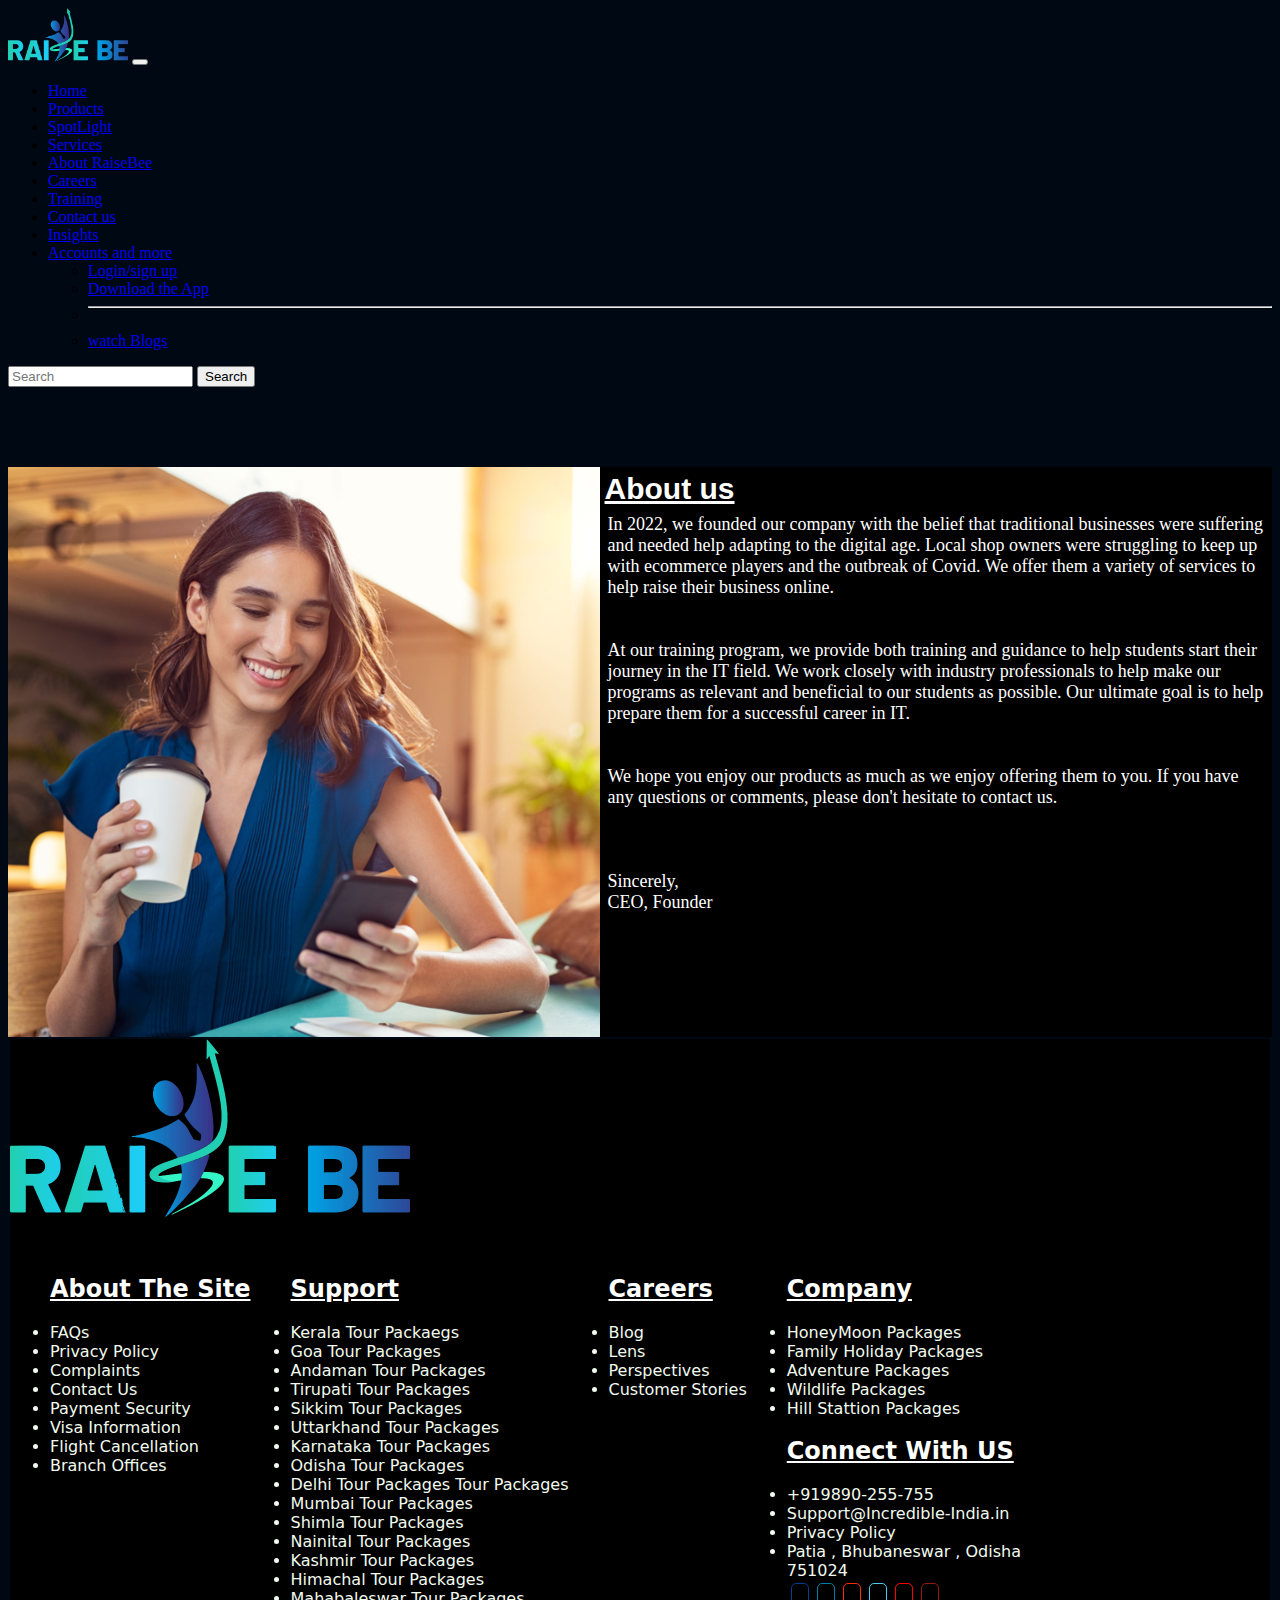
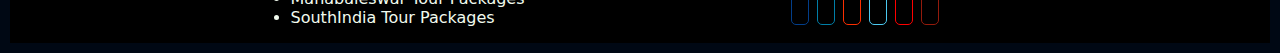
<file: about.html>
<!DOCTYPE html>
<html lang="en">

<head>
    <meta charset="UTF-8">
    <meta http-equiv="X-UA-Compatible" content="IE=edge">
    <meta name="viewport" content="width=device-width, initial-scale=1.0">
    <title>about us</title>
    <link rel="stylesheet" href="styles.css">
    <link rel="stylesheet" href="about.css">
    <!-- CSS only -->
<link href="https://cdn.jsdelivr.net/npm/bootstrap@5.2.0-beta1/dist/css/bootstrap.min.css" rel="stylesheet" integrity="sha384-0evHe/X+R7YkIZDRvuzKMRqM+OrBnVFBL6DOitfPri4tjfHxaWutUpFmBp4vmVor" crossorigin="anonymous">
</head>

<body>

    <div class="box" id="box1">
        <nav class="navbar navbar-expand-lg navbar-dark bg-dark fixed-top">
          <div class="container-fluid">
            <a class="navbar-brand" href="index.html"><img src="img/raisebee_logo_transparent.png" alt=""></a>
            <button class="navbar-toggler" type="button" data-bs-toggle="collapse" data-bs-target="#navbarSupportedContent"
              aria-controls="navbarSupportedContent" aria-expanded="false" aria-label="Toggle navigation">
              <span class="navbar-toggler-icon"></span>
            </button>
            <div class="collapse navbar-collapse" id="navbarSupportedContent">
              <ul class="navbar-nav me-auto mb-2 mb-lg-0">
                <li class="nav-item">
                  <a class="nav-link active" aria-current="page" href="index.html">Home</a>
                </li>
                <li class="nav-item">
                  <a class="nav-link" href="index.html">Products</a>
                </li>
                <li class="nav-item">
                  <a class="nav-link" href="index.html">SpotLight</a>
                </li>
                <li class="nav-item">
                  <a class="nav-link" href="services.html">Services</a>
                </li>
                <li class="nav-item">
                  <a class="nav-link" href="about.html">About RaiseBee</a>
                </li>
                <li class="nav-item">
                  <a class="nav-link" href="career.html">Careers</a>
                </li>
                <li class="nav-item">
                  <a class="nav-link" href="index.html">Training</a>
                </li>
                <li class="nav-item">
                  <a class="nav-link" href="contact.html">Contact us</a>
                </li>
                <li class="nav-item">
                  <a class="nav-link" href="insight.html">Insights</a>
                </li>
                <li class="nav-item dropdown">
                  <a class="nav-link dropdown-toggle" href="#" id="navbarDropdown" role="button" data-bs-toggle="dropdown"
                    aria-expanded="false">
                    Accounts and more
                  </a>
                  <ul class="dropdown-menu" aria-labelledby="navbarDropdown">
                    <li><a class="dropdown-item" href="#">Login/sign up</a></li>
                    <li><a class="dropdown-item" href="#">Download the App</a></li>
                    <li>
                      <hr class="dropdown-divider">
                    </li>
                    <li><a class="dropdown-item" href="#">watch Blogs</a></li>
                  </ul>
                </li>
              </ul>
              <form class="d-flex" role="search">
                <input class="form-control me-2" type="search" placeholder="Search" aria-label="Search">
                <button class="btn btn-outline-success" type="submit">Search</button>
              </form>
            </div>
          </div>
        </nav>
      </div>


    <div class="Aboutcontainer">
        <div class="itembox" id="box1">

        </div>
        <div class="itembox" id="box2">
            <h2>About us</h2>
            <p>
                In 2022, we founded our company with the belief that traditional businesses were suffering and needed
                help adapting to the digital age.
                Local shop owners were struggling to keep up with ecommerce players and the outbreak of Covid.
                We offer them a variety of services to help raise their business online.
                <br>
                <br>
                <br>
                At our training program, we provide both training and guidance to help students start their journey in
                the IT field. We work closely with industry professionals to help make our programs as relevant and
                beneficial to our students as possible. Our ultimate goal is to help prepare them for a successful
                career in IT.
                <br>
                <br>
                <br>
                We hope you enjoy our products as much as we enjoy offering them to you. If you have any questions or
                comments, please don't hesitate to contact us.
                <br>
                <br>
                <br>
                <br>
                Sincerely,<br>
                CEO, Founder
            </p>
        </div>
    </div>
    <div class="box" id="box7">
        <div class="footer">
          <div id="logo">
            <a class="navbar-brand" href="#"><img src="img/raisebee_logo_transparent.png" alt=""></a>
          </div>
          <nav>
              <div class="newbox">
                  <ul>
                      <h2>About The Site </h2>
                      <li>FAQs</li>
                      <li>Privacy Policy</li>
                      <li>Complaints</li>
                      <li>Contact Us</li>
                      <li>Payment Security</li>
                      <li>Visa Information</li>
                      <li>Flight Cancellation</li>
                      <li>Branch Offices</li>
                  </ul>
                  <ul>
                      <h2>Support</h2>
                      <li>Kerala Tour Packaegs</li>
                      <li>Goa Tour Packages</li>
                      <li>Andaman Tour Packages</li>
                      <li>Tirupati Tour Packages</li>
                      <li>Sikkim Tour Packages</li>
                      <li>Uttarkhand Tour Packages</li>
                      <li>Karnataka Tour Packages</li>
                      <li>Odisha Tour Packages</li>
                      <li>Delhi Tour Packages Tour Packages</li>
                      <li>Mumbai Tour Packages</li>
                      <li>Shimla Tour Packages</li>
                      <li>Nainital Tour Packages</li>
                      <li>Kashmir Tour Packages</li>
                      <li>Himachal Tour Packages</li>
                      <li>Mahabaleswar Tour Packages</li>
                      <li>SouthIndia Tour Packages</li>
                  </ul>
                  <ul>
                    <h2>Careers</h2>
                    <li>Blog</li>
                    <li>Lens</li>
                    <li>Perspectives</li>
                    <li>Customer Stories</li>
                  </ul>
                  <ul>
                      <h2>Company</h2>
                      <li>HoneyMoon Packages</li>
                      <li>Family Holiday Packages</li>
                      <li>Adventure Packages</li>
                      <li>Wildlife Packages</li>
                      <li>Hill Stattion Packages</li>
                      <h2>Connect With US</h2>
                      <li>+919890-255-755</li>
                      <li>Support@Incredible-India.in</li>
                      <li>Privacy Policy</li>
                      <li> Patia , Bhubaneswar , Odisha <br> 751024</li>
                      <div class="icons">
                          <i id="facebook" class="fa-brands fa-facebook-f"></i>
                          <i id="linkedin" class="fa-brands fa-linkedin"></i>
                          <i id="instagram" class="fa-brands fa-instagram"></i> 
                          <i id="twitter" class="fa-brands fa-twitter"></i>
                          <i id="youtube" class="fa-brands fa-youtube"></i>
                          <i id="pinterest" class="fa-brands fa-pinterest"></i>
                      </div>
                  </ul>
              </div>
          </nav>
      </div>
      </div>
      <!-- JavaScript Bundle with Popper -->
<script src="https://cdn.jsdelivr.net/npm/bootstrap@5.2.0-beta1/dist/js/bootstrap.bundle.min.js" integrity="sha384-pprn3073KE6tl6bjs2QrFaJGz5/SUsLqktiwsUTF55Jfv3qYSDhgCecCxMW52nD2" crossorigin="anonymous"></script>
</body>

</html>
</file>
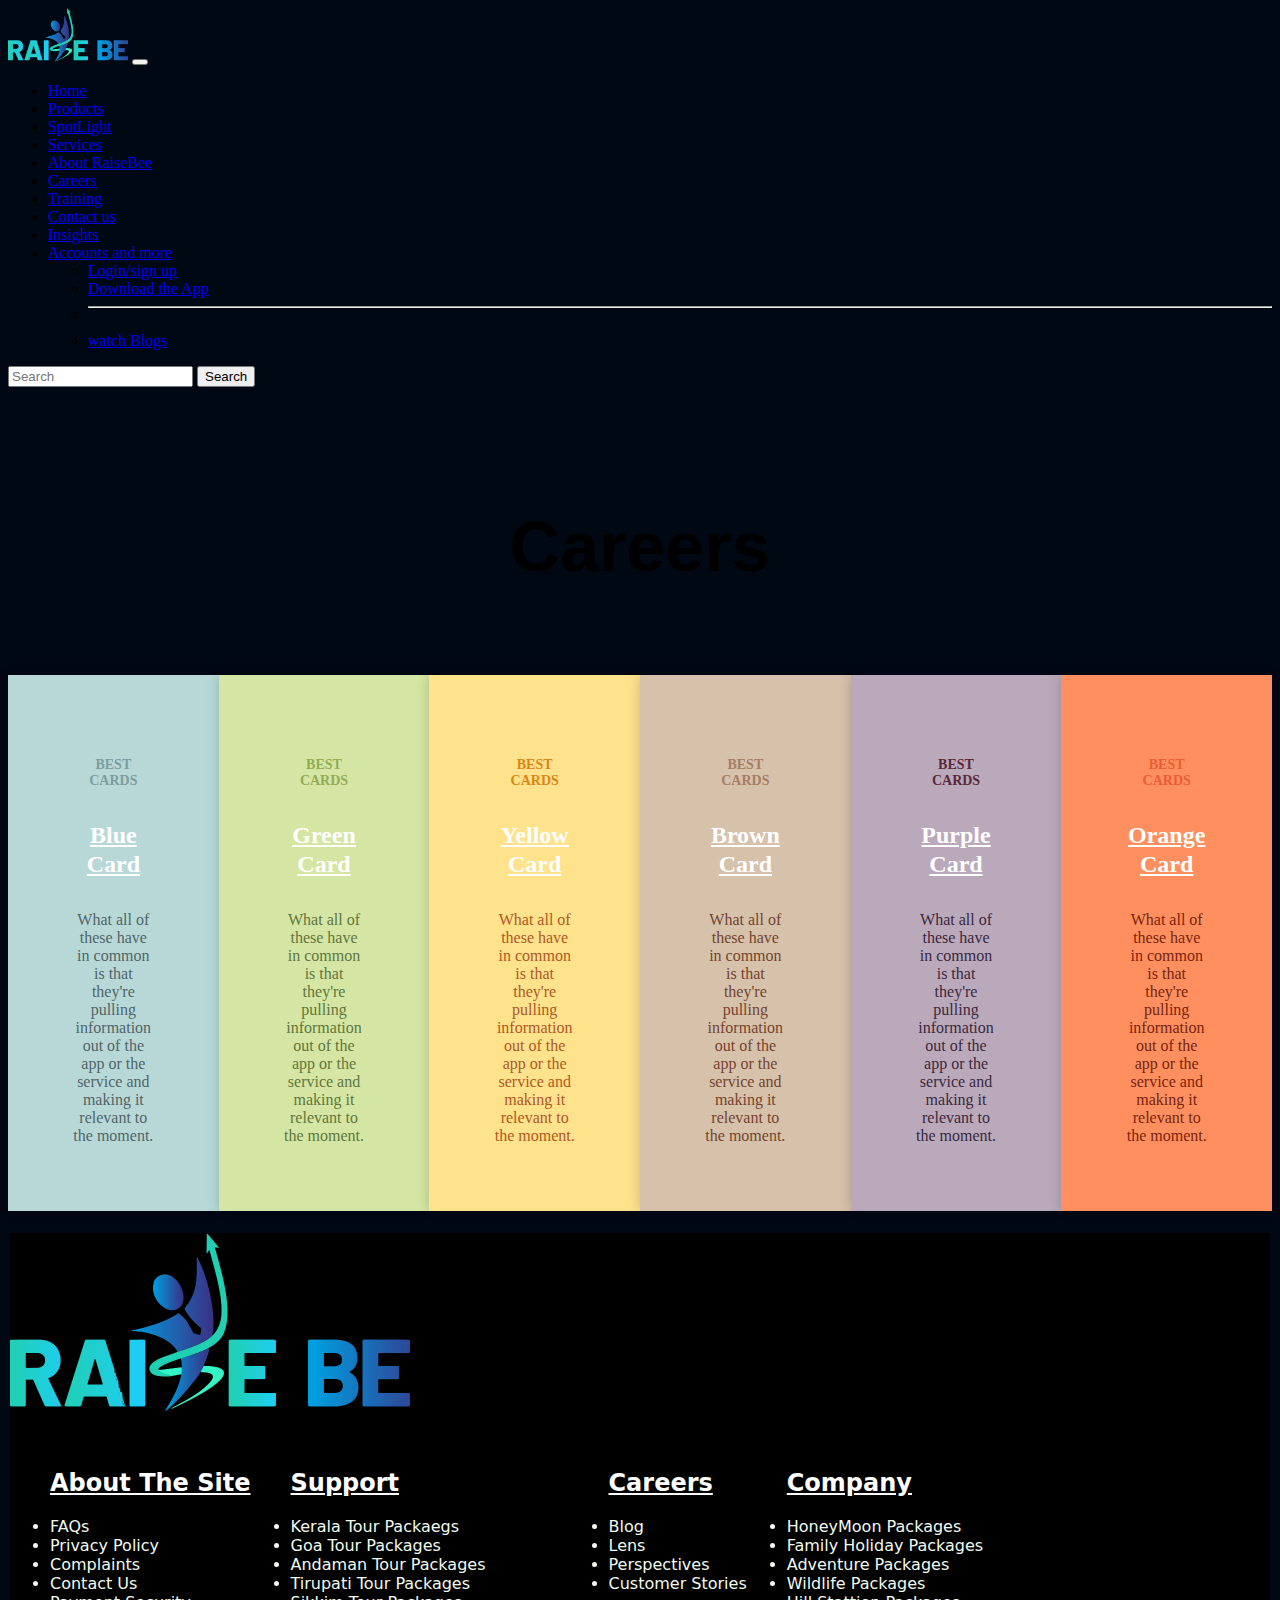
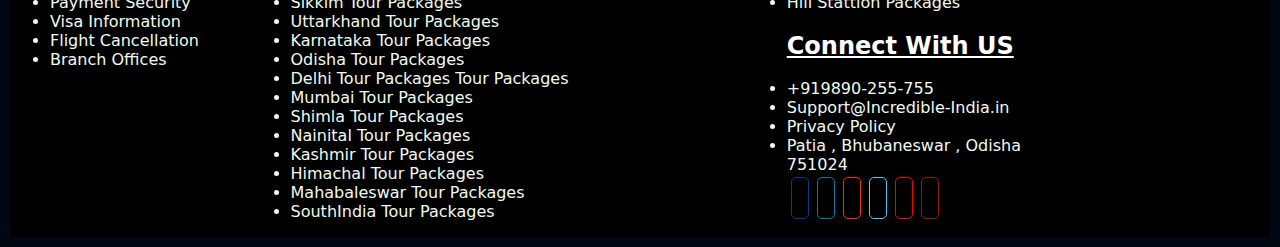
<file: career.html>
<!DOCTYPE html>
<html lang="en">
<head>
    <meta charset="UTF-8">
    <meta http-equiv="X-UA-Compatible" content="IE=edge">
    <meta name="viewport" content="width=device-width, initial-scale=1.0">
    <title>career</title>
    <link rel="stylesheet" href="career.css">
    <link rel="stylesheet" href="styles.css">
    <!-- CSS only -->
<link href="https://cdn.jsdelivr.net/npm/bootstrap@5.2.0-beta1/dist/css/bootstrap.min.css" rel="stylesheet" integrity="sha384-0evHe/X+R7YkIZDRvuzKMRqM+OrBnVFBL6DOitfPri4tjfHxaWutUpFmBp4vmVor" crossorigin="anonymous">
<link rel="stylesheet" href="https://cdnjs.cloudflare.com/ajax/libs/font-awesome/6.1.1/css/all.min.css" integrity="sha512-KfkfwYDsLkIlwQp6LFnl8zNdLGxu9YAA1QvwINks4PhcElQSvqcyVLLD9aMhXd13uQjoXtEKNosOWaZqXgel0g==" crossorigin="anonymous" referrerpolicy="no-referrer" />
</head>
<body>

    <div class="box" id="box1">
        <nav class="navbar navbar-expand-lg navbar-dark bg-dark fixed-top">
          <div class="container-fluid">
            <a class="navbar-brand" href="index.html"><img src="img/raisebee_logo_transparent.png" alt=""></a>
            <button class="navbar-toggler" type="button" data-bs-toggle="collapse" data-bs-target="#navbarSupportedContent"
              aria-controls="navbarSupportedContent" aria-expanded="false" aria-label="Toggle navigation">
              <span class="navbar-toggler-icon"></span>
            </button>
            <div class="collapse navbar-collapse" id="navbarSupportedContent">
              <ul class="navbar-nav me-auto mb-2 mb-lg-0">
                <li class="nav-item">
                  <a class="nav-link active" aria-current="page" href="index.html">Home</a>
                </li>
                <li class="nav-item">
                  <a class="nav-link" href="index.html">Products</a>
                </li>
                <li class="nav-item">
                  <a class="nav-link" href="index.html">SpotLight</a>
                </li>
                <li class="nav-item">
                  <a class="nav-link" href="services.html">Services</a>
                </li>
                <li class="nav-item">
                  <a class="nav-link" href="about.html">About RaiseBee</a>
                </li>
                <li class="nav-item">
                  <a class="nav-link" href="career.html">Careers</a>
                </li>
                <li class="nav-item">
                  <a class="nav-link" href="index.html">Training</a>
                </li>
                <li class="nav-item">
                  <a class="nav-link" href="contact.html">Contact us</a>
                </li>
                <li class="nav-item">
                  <a class="nav-link" href="insight.html">Insights</a>
                </li>
                <li class="nav-item dropdown">
                  <a class="nav-link dropdown-toggle" href="#" id="navbarDropdown" role="button" data-bs-toggle="dropdown"
                    aria-expanded="false">
                    Accounts and more
                  </a>
                  <ul class="dropdown-menu" aria-labelledby="navbarDropdown">
                    <li><a class="dropdown-item" href="#">Login/sign up</a></li>
                    <li><a class="dropdown-item" href="#">Download the App</a></li>
                    <li>
                      <hr class="dropdown-divider">
                    </li>
                    <li><a class="dropdown-item" href="#">watch Blogs</a></li>
                  </ul>
                </li>
              </ul>
              <form class="d-flex" role="search">
                <input class="form-control me-2" type="search" placeholder="Search" aria-label="Search">
                <button class="btn btn-outline-success" type="submit">Search</button>
              </form>
            </div>
          </div>
        </nav>
      </div>

      <div class="careerbox">
        <h2>Careers</h2>
        <div class="container bootstrap snippets bootdeys">
            <div class="row">
                <div class="col-md-4 col-sm-6 content-card">
                    <div class="card-big-shadow">
                        <div class="card card-just-text" data-background="color" data-color="blue" data-radius="none">
                            <div class="content">
                                <h6 class="category">Best cards</h6>
                                <h4 class="title"><a href="#">Blue Card</a></h4>
                                <p class="description">What all of these have in common is that they're pulling information out of the app or the service and making it relevant to the moment. </p>
                            </div>
                        </div> <!-- end card -->
                    </div>
                </div>
                
                <div class="col-md-4 col-sm-6 content-card">
                    <div class="card-big-shadow">
                        <div class="card card-just-text" data-background="color" data-color="green" data-radius="none">
                            <div class="content">
                                <h6 class="category">Best cards</h6>
                                <h4 class="title"><a href="#">Green Card</a></h4>
                                <p class="description">What all of these have in common is that they're pulling information out of the app or the service and making it relevant to the moment. </p>
                            </div>
                        </div> <!-- end card -->
                    </div>
                </div>
                
                <div class="col-md-4 col-sm-6 content-card">
                    <div class="card-big-shadow">
                        <div class="card card-just-text" data-background="color" data-color="yellow" data-radius="none">
                            <div class="content">
                                <h6 class="category">Best cards</h6>
                                <h4 class="title"><a href="#">Yellow Card</a></h4>
                                <p class="description">What all of these have in common is that they're pulling information out of the app or the service and making it relevant to the moment. </p>
                            </div>
                        </div> <!-- end card -->
                    </div>
                </div>
                
                <div class="col-md-4 col-sm-6 content-card">
                    <div class="card-big-shadow">
                        <div class="card card-just-text" data-background="color" data-color="brown" data-radius="none">
                            <div class="content">
                                <h6 class="category">Best cards</h6>
                                <h4 class="title"><a href="#">Brown Card</a></h4>
                                <p class="description">What all of these have in common is that they're pulling information out of the app or the service and making it relevant to the moment. </p>
                            </div>
                        </div> <!-- end card -->
                    </div>
                </div>
                
                <div class="col-md-4 col-sm-6 content-card">
                    <div class="card-big-shadow">
                        <div class="card card-just-text" data-background="color" data-color="purple" data-radius="none">
                            <div class="content">
                                <h6 class="category">Best cards</h6>
                                <h4 class="title"><a href="#">Purple Card</a></h4>
                                <p class="description">What all of these have in common is that they're pulling information out of the app or the service and making it relevant to the moment. </p>
                            </div>
                        </div> <!-- end card -->
                    </div>
                </div>
                
                <div class="col-md-4 col-sm-6 content-card">
                    <div class="card-big-shadow">
                        <div class="card card-just-text" data-background="color" data-color="orange" data-radius="none">
                            <div class="content">
                                <h6 class="category">Best cards</h6>
                                <h4 class="title"><a href="#">Orange Card</a></h4>
                                <p class="description">What all of these have in common is that they're pulling information out of the app or the service and making it relevant to the moment. </p>
                            </div>
                        </div> <!-- end card -->
                    </div>
                </div>
            </div>
            </div>
      </div>

      <div class="box" id="box7">
        <div class="footer">
          <div id="logo">
            <a class="navbar-brand" href="#"><img src="img/raisebee_logo_transparent.png" alt=""></a>
          </div>
          <nav>
              <div class="newbox">
                  <ul>
                      <h2>About The Site </h2>
                      <li>FAQs</li>
                      <li>Privacy Policy</li>
                      <li>Complaints</li>
                      <li>Contact Us</li>
                      <li>Payment Security</li>
                      <li>Visa Information</li>
                      <li>Flight Cancellation</li>
                      <li>Branch Offices</li>
                  </ul>
                  <ul>
                      <h2>Support</h2>
                      <li>Kerala Tour Packaegs</li>
                      <li>Goa Tour Packages</li>
                      <li>Andaman Tour Packages</li>
                      <li>Tirupati Tour Packages</li>
                      <li>Sikkim Tour Packages</li>
                      <li>Uttarkhand Tour Packages</li>
                      <li>Karnataka Tour Packages</li>
                      <li>Odisha Tour Packages</li>
                      <li>Delhi Tour Packages Tour Packages</li>
                      <li>Mumbai Tour Packages</li>
                      <li>Shimla Tour Packages</li>
                      <li>Nainital Tour Packages</li>
                      <li>Kashmir Tour Packages</li>
                      <li>Himachal Tour Packages</li>
                      <li>Mahabaleswar Tour Packages</li>
                      <li>SouthIndia Tour Packages</li>
                  </ul>
                  <ul>
                    <h2>Careers</h2>
                    <li>Blog</li>
                    <li>Lens</li>
                    <li>Perspectives</li>
                    <li>Customer Stories</li>
                  </ul>
                  <ul>
                      <h2>Company</h2>
                      <li>HoneyMoon Packages</li>
                      <li>Family Holiday Packages</li>
                      <li>Adventure Packages</li>
                      <li>Wildlife Packages</li>
                      <li>Hill Stattion Packages</li>
                      <h2>Connect With US</h2>
                      <li>+919890-255-755</li>
                      <li>Support@Incredible-India.in</li>
                      <li>Privacy Policy</li>
                      <li> Patia , Bhubaneswar , Odisha <br> 751024</li>
                      <div class="icons">
                          <i id="facebook" class="fa-brands fa-facebook-f"></i>
                          <i id="linkedin" class="fa-brands fa-linkedin"></i>
                          <i id="instagram" class="fa-brands fa-instagram"></i> 
                          <i id="twitter" class="fa-brands fa-twitter"></i>
                          <i id="youtube" class="fa-brands fa-youtube"></i>
                          <i id="pinterest" class="fa-brands fa-pinterest"></i>
                      </div>
                  </ul>
              </div>
          </nav>
      </div>
      </div>

</body>
</html>
</file>
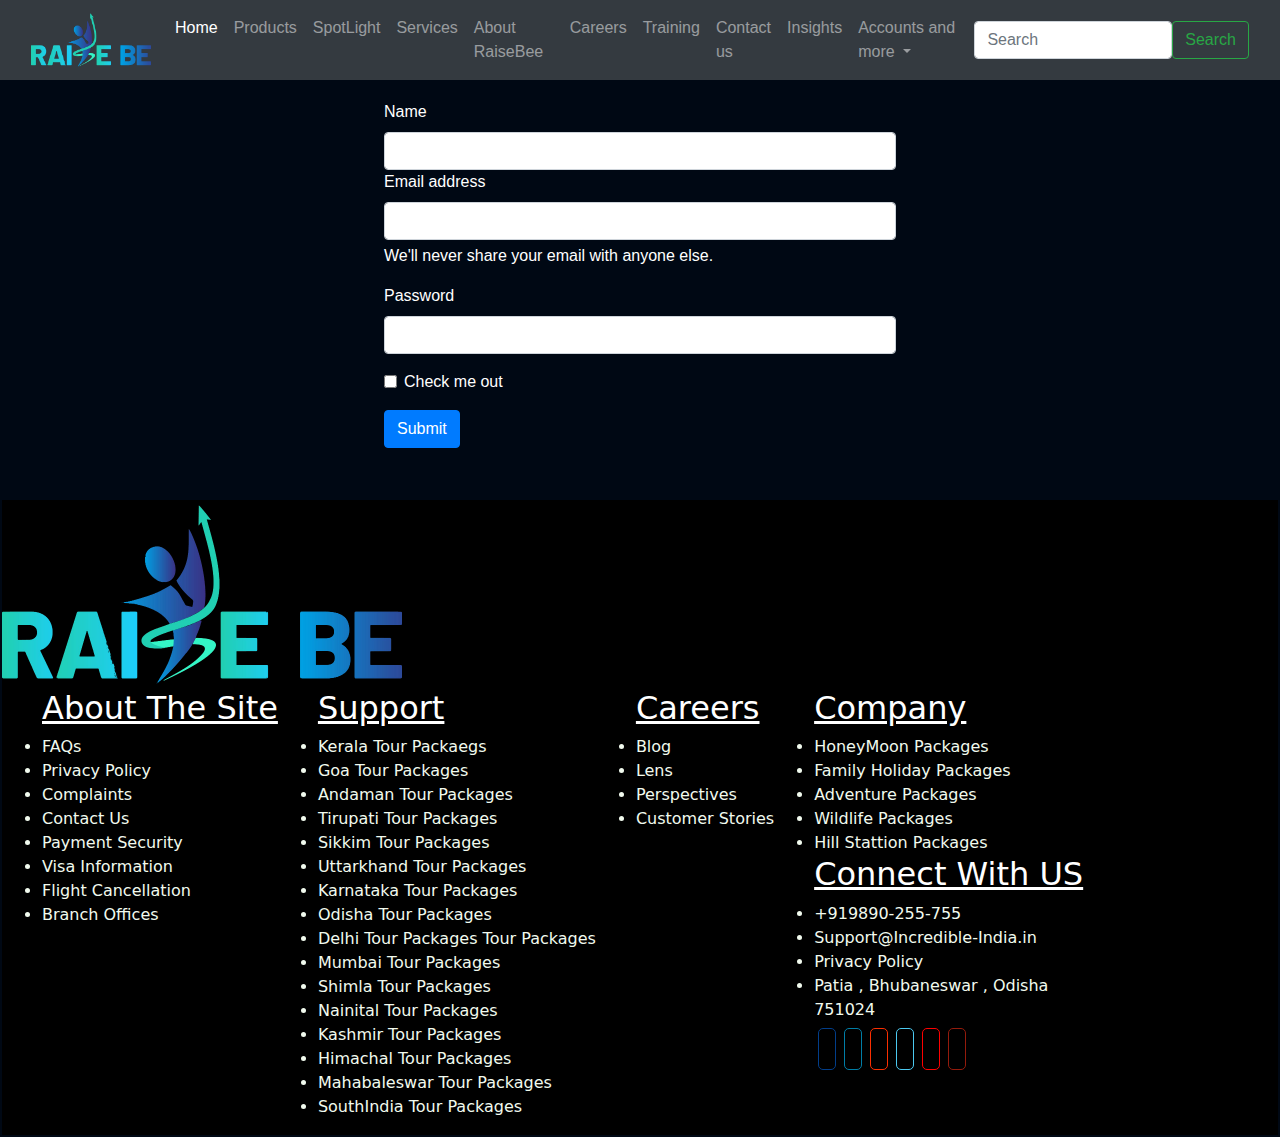
<file: contact.html>
<!DOCTYPE html>
<html lang="en">

<head>
    <meta charset="UTF-8">
    <meta http-equiv="X-UA-Compatible" content="IE=edge">
    <meta name="viewport" content="width=device-width, initial-scale=1.0">
    <title>contact us</title>
    <link href="//maxcdn.bootstrapcdn.com/bootstrap/4.1.1/css/bootstrap.min.css" rel="stylesheet" id="bootstrap-css">
    <link rel="stylesheet" href="contact.css">
    <link rel="stylesheet" href="https://cdnjs.cloudflare.com/ajax/libs/font-awesome/6.1.1/css/all.min.css" integrity="sha512-KfkfwYDsLkIlwQp6LFnl8zNdLGxu9YAA1QvwINks4PhcElQSvqcyVLLD9aMhXd13uQjoXtEKNosOWaZqXgel0g==" crossorigin="anonymous" referrerpolicy="no-referrer" />
    <link rel="stylesheet" href="styles.css">
</head>

<body>

    <div class="box" id="box1">
        <nav class="navbar navbar-expand-lg navbar-dark bg-dark fixed-top">
          <div class="container-fluid">
            <a class="navbar-brand" href="index.html"><img src="img/raisebee_logo_transparent.png" alt=""></a>
            <button class="navbar-toggler" type="button" data-bs-toggle="collapse" data-bs-target="#navbarSupportedContent"
              aria-controls="navbarSupportedContent" aria-expanded="false" aria-label="Toggle navigation">
              <span class="navbar-toggler-icon"></span>
            </button>
            <div class="collapse navbar-collapse" id="navbarSupportedContent">
              <ul class="navbar-nav me-auto mb-2 mb-lg-0">
                <li class="nav-item">
                  <a class="nav-link active" aria-current="page" href="index.html">Home</a>
                </li>
                <li class="nav-item">
                  <a class="nav-link" href="index.html">Products</a>
                </li>
                <li class="nav-item">
                  <a class="nav-link" href="index.html">SpotLight</a>
                </li>
                <li class="nav-item">
                  <a class="nav-link" href="services.html">Services</a>
                </li>
                <li class="nav-item">
                  <a class="nav-link" href="about.html">About RaiseBee</a>
                </li>
                <li class="nav-item">
                  <a class="nav-link" href="career.html">Careers</a>
                </li>
                <li class="nav-item">
                  <a class="nav-link" href="index.html">Training</a>
                </li>
                <li class="nav-item">
                  <a class="nav-link" href="contact.html">Contact us</a>
                </li>
                <li class="nav-item">
                  <a class="nav-link" href="insight.html">Insights</a>
                </li>
                <li class="nav-item dropdown">
                  <a class="nav-link dropdown-toggle" href="#" id="navbarDropdown" role="button" data-bs-toggle="dropdown"
                    aria-expanded="false">
                    Accounts and more
                  </a>
                  <ul class="dropdown-menu" aria-labelledby="navbarDropdown">
                    <li><a class="dropdown-item" href="#">Login/sign up</a></li>
                    <li><a class="dropdown-item" href="#">Download the App</a></li>
                    <li>
                      <hr class="dropdown-divider">
                    </li>
                    <li><a class="dropdown-item" href="#">watch Blogs</a></li>
                  </ul>
                </li>
              </ul>
              <form class="d-flex" role="search">
                <input class="form-control me-2" type="search" placeholder="Search" aria-label="Search">
                <button class="btn btn-outline-success" type="submit">Search</button>
              </form>
            </div>
          </div>
        </nav>
      </div>

      <div class="formbox">
        <form>
            <div class="mb-3">
                <label for="exampleInputName" class="form-label">Name</label>
              <input type="text" class="form-control" id="exampleInputName" aria-describedby="nameHelp">
              <label for="exampleInputEmail1" class="form-label">Email address</label>
              <input type="email" class="form-control" id="exampleInputEmail1" aria-describedby="emailHelp">
              <div id="emailHelp" class="form-text">We'll never share your email with anyone else.</div>
            </div>
            <div class="mb-3">
              <label for="exampleInputPassword1" class="form-label">Password</label>
              <input type="password" class="form-control" id="exampleInputPassword1">
            </div>
            <div class="mb-3 form-check">
              <input type="checkbox" class="form-check-input" id="exampleCheck1">
              <label class="form-check-label" for="exampleCheck1">Check me out</label>
            </div>
            <button type="submit" class="btn btn-primary">Submit</button>
          </form>
      </div>

      <div class="box" id="box7">
        <div class="footer">
          <div id="logo">
            <a class="navbar-brand" href="#"><img src="img/raisebee_logo_transparent.png" alt=""></a>
          </div>
          <nav>
              <div class="newbox">
                  <ul>
                      <h2>About The Site </h2>
                      <li>FAQs</li>
                      <li>Privacy Policy</li>
                      <li>Complaints</li>
                      <li>Contact Us</li>
                      <li>Payment Security</li>
                      <li>Visa Information</li>
                      <li>Flight Cancellation</li>
                      <li>Branch Offices</li>
                  </ul>
                  <ul>
                      <h2>Support</h2>
                      <li>Kerala Tour Packaegs</li>
                      <li>Goa Tour Packages</li>
                      <li>Andaman Tour Packages</li>
                      <li>Tirupati Tour Packages</li>
                      <li>Sikkim Tour Packages</li>
                      <li>Uttarkhand Tour Packages</li>
                      <li>Karnataka Tour Packages</li>
                      <li>Odisha Tour Packages</li>
                      <li>Delhi Tour Packages Tour Packages</li>
                      <li>Mumbai Tour Packages</li>
                      <li>Shimla Tour Packages</li>
                      <li>Nainital Tour Packages</li>
                      <li>Kashmir Tour Packages</li>
                      <li>Himachal Tour Packages</li>
                      <li>Mahabaleswar Tour Packages</li>
                      <li>SouthIndia Tour Packages</li>
                  </ul>
                  <ul>
                    <h2>Careers</h2>
                    <li>Blog</li>
                    <li>Lens</li>
                    <li>Perspectives</li>
                    <li>Customer Stories</li>
                  </ul>
                  <ul>
                      <h2>Company</h2>
                      <li>HoneyMoon Packages</li>
                      <li>Family Holiday Packages</li>
                      <li>Adventure Packages</li>
                      <li>Wildlife Packages</li>
                      <li>Hill Stattion Packages</li>
                      <h2>Connect With US</h2>
                      <li>+919890-255-755</li>
                      <li>Support@Incredible-India.in</li>
                      <li>Privacy Policy</li>
                      <li> Patia , Bhubaneswar , Odisha <br> 751024</li>
                      <div class="icons">
                          <i id="facebook" class="fa-brands fa-facebook-f"></i>
                          <i id="linkedin" class="fa-brands fa-linkedin"></i>
                          <i id="instagram" class="fa-brands fa-instagram"></i> 
                          <i id="twitter" class="fa-brands fa-twitter"></i>
                          <i id="youtube" class="fa-brands fa-youtube"></i>
                          <i id="pinterest" class="fa-brands fa-pinterest"></i>
                      </div>
                  </ul>
              </div>
          </nav>
      </div>
      </div>
</body>

</html>
</file>
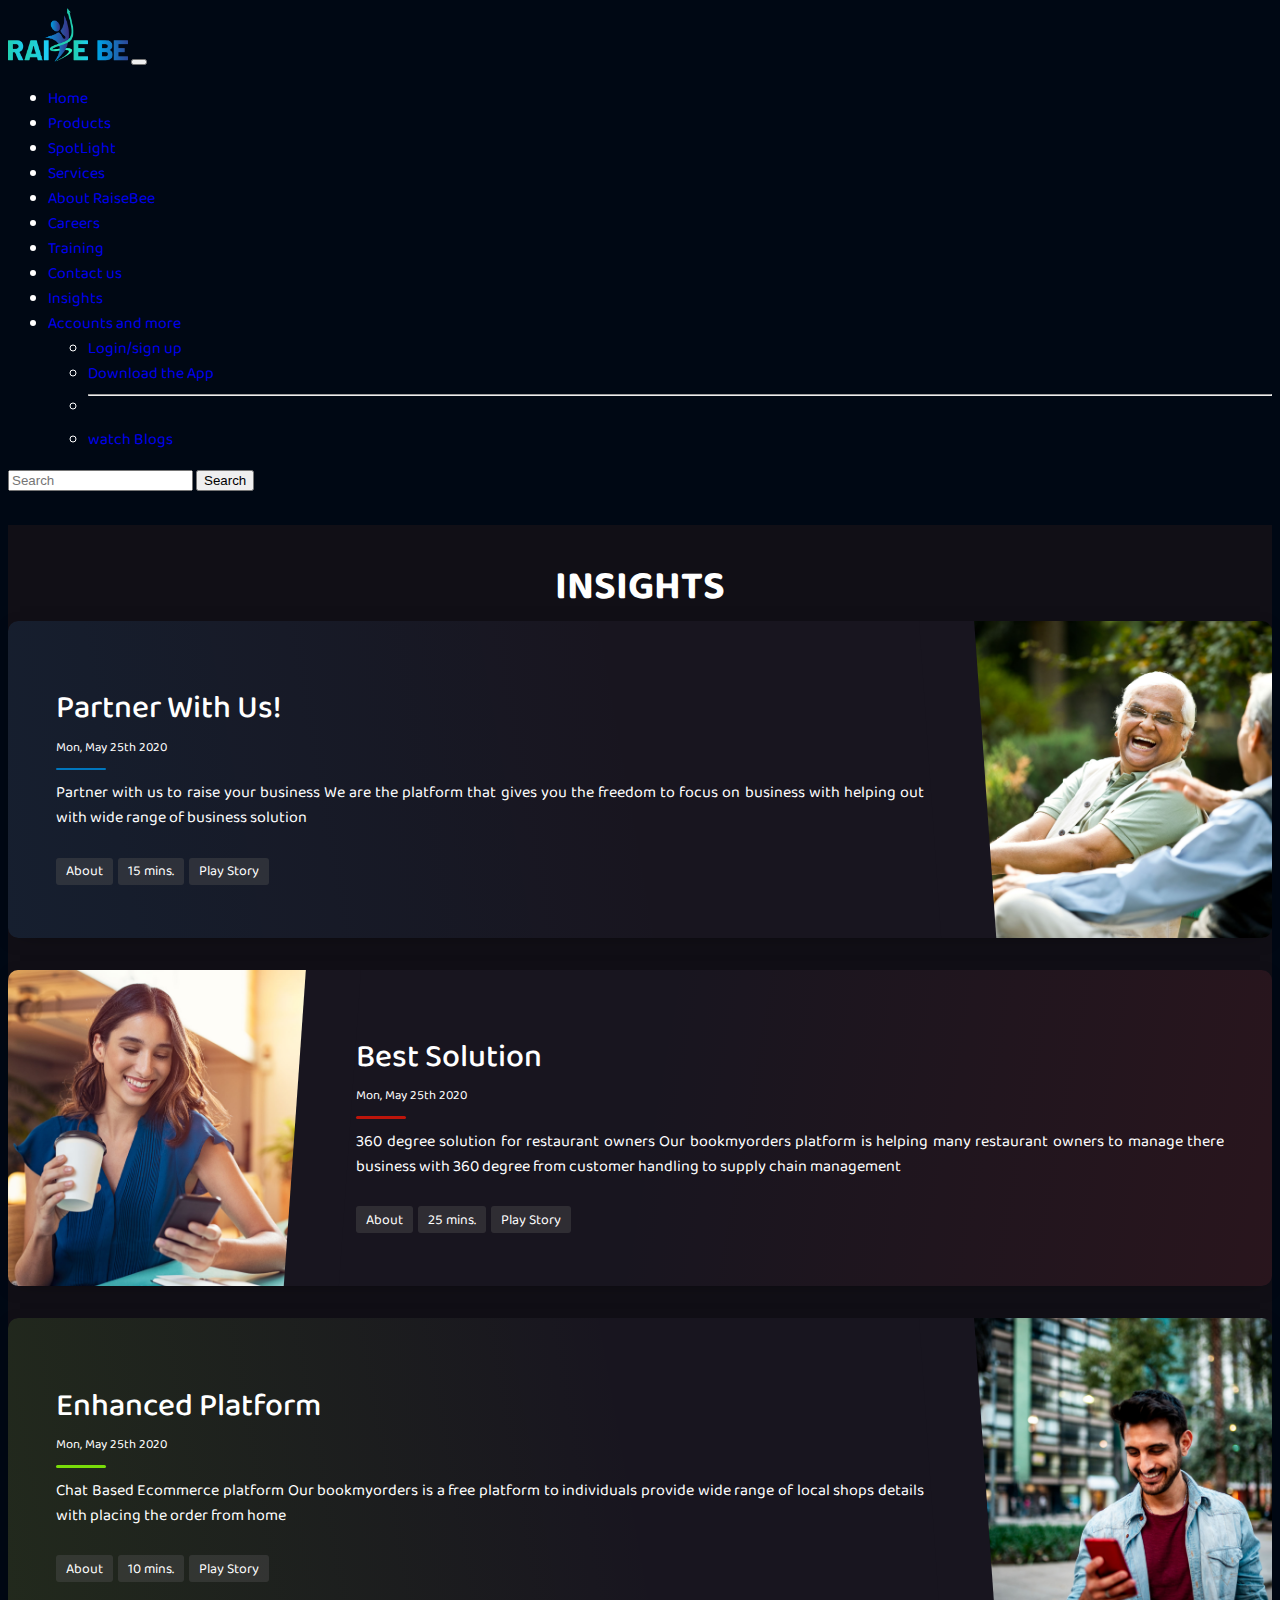
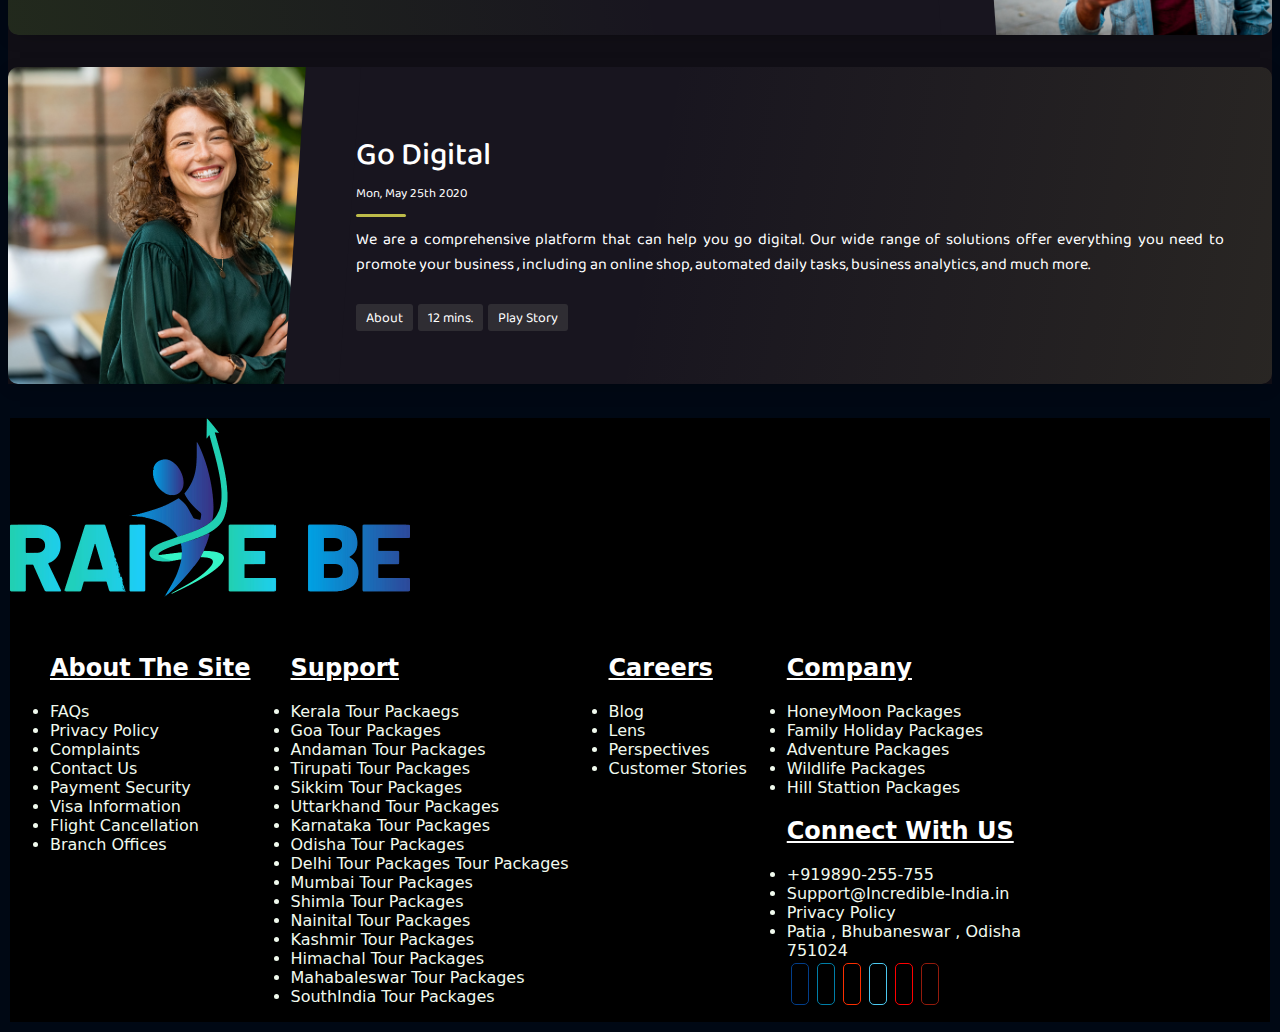
<file: insight.html>
<!DOCTYPE html>
<html lang="en">
<head>
    <meta charset="UTF-8">
    <meta http-equiv="X-UA-Compatible" content="IE=edge">
    <meta name="viewport" content="width=device-width, initial-scale=1.0">
    <title>About Raisebee</title>
    <link rel="stylesheet" href="insight.css">
    <link rel="stylesheet" href="styles.css">
    <link rel="stylesheet" href="https://cdnjs.cloudflare.com/ajax/libs/font-awesome/6.1.1/css/all.min.css" integrity="sha512-KfkfwYDsLkIlwQp6LFnl8zNdLGxu9YAA1QvwINks4PhcElQSvqcyVLLD9aMhXd13uQjoXtEKNosOWaZqXgel0g==" crossorigin="anonymous" referrerpolicy="no-referrer" />
    <!-- CSS only -->
<link href="https://cdn.jsdelivr.net/npm/bootstrap@5.2.0-beta1/dist/css/bootstrap.min.css" rel="stylesheet" integrity="sha384-0evHe/X+R7YkIZDRvuzKMRqM+OrBnVFBL6DOitfPri4tjfHxaWutUpFmBp4vmVor" crossorigin="anonymous">
</head>
<body>

    <div class="box" id="box1">
        <nav class="navbar navbar-expand-lg navbar-dark bg-dark fixed-top">
          <div class="container-fluid">
            <a class="navbar-brand" href="index.html"><img src="img/raisebee_logo_transparent.png" alt=""></a>
            <button class="navbar-toggler" type="button" data-bs-toggle="collapse" data-bs-target="#navbarSupportedContent"
              aria-controls="navbarSupportedContent" aria-expanded="false" aria-label="Toggle navigation">
              <span class="navbar-toggler-icon"></span>
            </button>
            <div class="collapse navbar-collapse" id="navbarSupportedContent">
              <ul class="navbar-nav me-auto mb-2 mb-lg-0">
                <li class="nav-item">
                  <a class="nav-link active" aria-current="page" href="index.html">Home</a>
                </li>
                <li class="nav-item">
                  <a class="nav-link" href="index.html">Products</a>
                </li>
                <li class="nav-item">
                  <a class="nav-link" href="index.html">SpotLight</a>
                </li>
                <li class="nav-item">
                  <a class="nav-link" href="services.html">Services</a>
                </li>
                <li class="nav-item">
                  <a class="nav-link" href="about.html">About RaiseBee</a>
                </li>
                <li class="nav-item">
                  <a class="nav-link" href="career.html">Careers</a>
                </li>
                <li class="nav-item">
                  <a class="nav-link" href="index.html">Training</a>
                </li>
                <li class="nav-item">
                  <a class="nav-link" href="contact.html">Contact us</a>
                </li>
                <li class="nav-item">
                  <a class="nav-link" href="insight.html">Insights</a>
                </li>
                <li class="nav-item dropdown">
                  <a class="nav-link dropdown-toggle" href="#" id="navbarDropdown" role="button" data-bs-toggle="dropdown"
                    aria-expanded="false">
                    Accounts and more
                  </a>
                  <ul class="dropdown-menu" aria-labelledby="navbarDropdown">
                    <li><a class="dropdown-item" href="#">Login/sign up</a></li>
                    <li><a class="dropdown-item" href="#">Download the App</a></li>
                    <li>
                      <hr class="dropdown-divider">
                    </li>
                    <li><a class="dropdown-item" href="#">watch Blogs</a></li>
                  </ul>
                </li>
              </ul>
              <form class="d-flex" role="search">
                <input class="form-control me-2" type="search" placeholder="Search" aria-label="Search">
                <button class="btn btn-outline-success" type="submit">Search</button>
              </form>
            </div>
          </div>
        </nav>
      </div>

    <section class="dark">
        <div class="container py-4" id="About">
            <h1 class="h1 text-center" id="pageHeaderTitle">Insights</h1>
    
            <article class="postcard dark blue">
                <a class="postcard__img_link" href="#">
                    <img class="postcard__img" src="img/about1.jpg" alt="sampleImage1" />
                </a>
                <div class="postcard__text">
                    <h1 class="postcard__title blue"><a href="#">Partner With Us!</a></h1>
                    <div class="postcard__subtitle small">
                        <time datetime="2020-05-25 12:00:00">
                            <i class="fas fa-calendar-alt mr-2"></i>Mon, May 25th 2020
                        </time>
                    </div>
                    <div class="postcard__bar"></div>
                    <div class="postcard__preview-txt">Partner with us to raise your business
                        We are the platform that gives you the freedom to focus on business with helping out with wide range of business solution</div>
                    <ul class="postcard__tagbox">
                        <li class="tag__item"><i class="fas fa-tag mr-2"></i>About</li>
                        <li class="tag__item"><i class="fas fa-clock mr-2"></i>15 mins.</li>
                        <li class="tag__item play blue">
                            <a href="#"><i class="fas fa-play mr-2"></i>Play Story</a>
                        </li>
                    </ul>
                </div>
            </article>
            <article class="postcard dark red">
                <a class="postcard__img_link" href="#">
                    <img class="postcard__img" src="img/about2.jpg" alt="sampleImage2" />	
                </a>
                <div class="postcard__text">
                    <h1 class="postcard__title red"><a href="#">Best Solution</a></h1>
                    <div class="postcard__subtitle small">
                        <time datetime="2020-05-25 12:00:00">
                            <i class="fas fa-calendar-alt mr-2"></i>Mon, May 25th 2020
                        </time>
                    </div>
                    <div class="postcard__bar"></div>
                    <div class="postcard__preview-txt">360 degree solution for restaurant owners
                        Our bookmyorders platform is helping many restaurant owners to manage there business with
                        360 degree from customer handling to supply chain management</div>
                    <ul class="postcard__tagbox">
                        <li class="tag__item"><i class="fas fa-tag mr-2"></i>About</li>
                        <li class="tag__item"><i class="fas fa-clock mr-2"></i>25 mins.</li>
                        <li class="tag__item play red">
                            <a href="#"><i class="fas fa-play mr-2"></i>Play Story</a>
                        </li>
                    </ul>
                </div>
            </article>
            <article class="postcard dark green">
                <a class="postcard__img_link" href="#">
                    <img class="postcard__img" src="img/about3.jpg" alt="sampleImage3" />
                </a>
                <div class="postcard__text">
                    <h1 class="postcard__title green"><a href="#">Enhanced Platform</a></h1>
                    <div class="postcard__subtitle small">
                        <time datetime="2020-05-25 12:00:00">
                            <i class="fas fa-calendar-alt mr-2"></i>Mon, May 25th 2020
                        </time>
                    </div>
                    <div class="postcard__bar"></div>
                    <div class="postcard__preview-txt">Chat Based Ecommerce platform
                        Our bookmyorders is a free platform to individuals provide wide range of
                        local shops details with placing the order from home</div>
                    <ul class="postcard__tagbox">
                        <li class="tag__item"><i class="fas fa-tag mr-2"></i>About</li>
                        <li class="tag__item"><i class="fas fa-clock mr-2"></i>10 mins.</li>
                        <li class="tag__item play green">
                            <a href="#"><i class="fas fa-play mr-2"></i>Play Story</a>
                        </li>
                    </ul>
                </div>
            </article>
            <article class="postcard dark yellow">
                <a class="postcard__img_link" href="#">
                    <img class="postcard__img" src="img/about4.jpg" alt="sampleImage4" />
                </a>
                <div class="postcard__text">
                    <h1 class="postcard__title yellow"><a href="#">Go Digital</a></h1>
                    <div class="postcard__subtitle small">
                        <time datetime="2020-05-25 12:00:00">
                            <i class="fas fa-calendar-alt mr-2"></i>Mon, May 25th 2020
                        </time>
                    </div>
                    <div class="postcard__bar"></div>
                    <div class="postcard__preview-txt">We are a comprehensive platform that can help you go digital.

                        Our wide range of solutions offer everything you need to promote your business ,
                        including an online shop, automated daily tasks,
                        business analytics, and much more.</div>
                    <ul class="postcard__tagbox">
                        <li class="tag__item"><i class="fas fa-tag mr-2"></i>About</li>
                        <li class="tag__item"><i class="fas fa-clock mr-2"></i>12 mins.</li>
                        <li class="tag__item play yellow">
                            <a href="#"><i class="fas fa-play mr-2"></i>Play Story</a>
                        </li>
                    </ul>
                </div>
            </article>
        </div>
    </section>


    <div class="box" id="box7">
        <div class="footer">
          <div id="logo">
            <a class="navbar-brand" href="#"><img src="img/raisebee_logo_transparent.png" alt=""></a>
          </div>
          <nav>
              <div class="newbox">
                  <ul>
                      <h2>About The Site </h2>
                      <li>FAQs</li>
                      <li>Privacy Policy</li>
                      <li>Complaints</li>
                      <li>Contact Us</li>
                      <li>Payment Security</li>
                      <li>Visa Information</li>
                      <li>Flight Cancellation</li>
                      <li>Branch Offices</li>
                  </ul>
                  <ul>
                      <h2>Support</h2>
                      <li>Kerala Tour Packaegs</li>
                      <li>Goa Tour Packages</li>
                      <li>Andaman Tour Packages</li>
                      <li>Tirupati Tour Packages</li>
                      <li>Sikkim Tour Packages</li>
                      <li>Uttarkhand Tour Packages</li>
                      <li>Karnataka Tour Packages</li>
                      <li>Odisha Tour Packages</li>
                      <li>Delhi Tour Packages Tour Packages</li>
                      <li>Mumbai Tour Packages</li>
                      <li>Shimla Tour Packages</li>
                      <li>Nainital Tour Packages</li>
                      <li>Kashmir Tour Packages</li>
                      <li>Himachal Tour Packages</li>
                      <li>Mahabaleswar Tour Packages</li>
                      <li>SouthIndia Tour Packages</li>
                  </ul>
                  <ul>
                    <h2>Careers</h2>
                    <li>Blog</li>
                    <li>Lens</li>
                    <li>Perspectives</li>
                    <li>Customer Stories</li>
                  </ul>
                  <ul>
                      <h2>Company</h2>
                      <li>HoneyMoon Packages</li>
                      <li>Family Holiday Packages</li>
                      <li>Adventure Packages</li>
                      <li>Wildlife Packages</li>
                      <li>Hill Stattion Packages</li>
                      <h2>Connect With US</h2>
                      <li>+919890-255-755</li>
                      <li>Support@Incredible-India.in</li>
                      <li>Privacy Policy</li>
                      <li> Patia , Bhubaneswar , Odisha <br> 751024</li>
                      <div class="icons">
                          <i id="facebook" class="fa-brands fa-facebook-f"></i>
                          <i id="linkedin" class="fa-brands fa-linkedin"></i>
                          <i id="instagram" class="fa-brands fa-instagram"></i> 
                          <i id="twitter" class="fa-brands fa-twitter"></i>
                          <i id="youtube" class="fa-brands fa-youtube"></i>
                          <i id="pinterest" class="fa-brands fa-pinterest"></i>
                      </div>
                  </ul>
              </div>
          </nav>
      </div>
      </div>
    <!-- JavaScript Bundle with Popper -->
<script src="https://cdn.jsdelivr.net/npm/bootstrap@5.2.0-beta1/dist/js/bootstrap.bundle.min.js" integrity="sha384-pprn3073KE6tl6bjs2QrFaJGz5/SUsLqktiwsUTF55Jfv3qYSDhgCecCxMW52nD2" crossorigin="anonymous"></script>
</body>
</html>
</file>
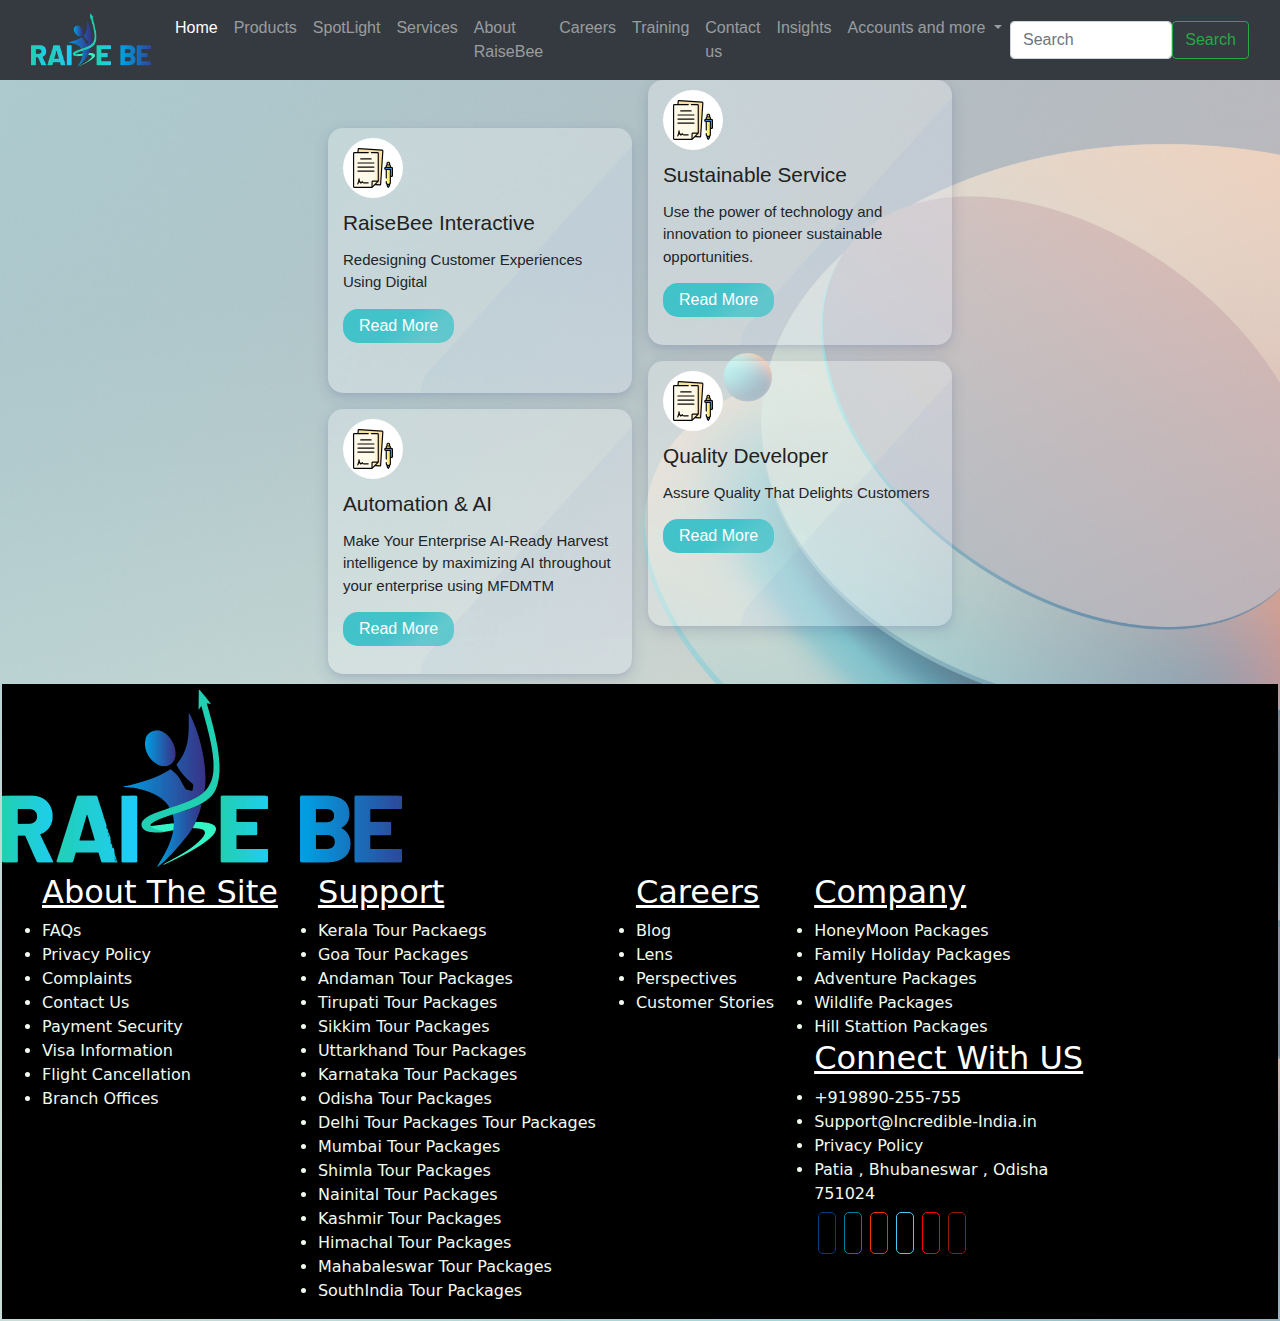
<file: services.html>
<!DOCTYPE html>
<html lang="en">
<head>
    <meta charset="UTF-8">
    <meta http-equiv="X-UA-Compatible" content="IE=edge">
    <meta name="viewport" content="width=device-width, initial-scale=1.0">
    <title>services</title>
    <link rel="stylesheet" href="services.css">
    <!-- CSS only -->
<link href="https://cdn.jsdelivr.net/npm/bootstrap@5.2.0-beta1/dist/css/bootstrap.min.css" rel="stylesheet" integrity="sha384-0evHe/X+R7YkIZDRvuzKMRqM+OrBnVFBL6DOitfPri4tjfHxaWutUpFmBp4vmVor" crossorigin="anonymous">
<link rel="stylesheet" href="styles.css">
<link rel="stylesheet" href="https://cdnjs.cloudflare.com/ajax/libs/font-awesome/6.1.1/css/all.min.css" integrity="sha512-KfkfwYDsLkIlwQp6LFnl8zNdLGxu9YAA1QvwINks4PhcElQSvqcyVLLD9aMhXd13uQjoXtEKNosOWaZqXgel0g==" crossorigin="anonymous" referrerpolicy="no-referrer" />
</head>
<body>

    <div class="box" id="box1">
        <nav class="navbar navbar-expand-lg navbar-dark bg-dark fixed-top">
          <div class="container-fluid">
            <a class="navbar-brand" href="index.html"><img src="img/raisebee_logo_transparent.png" alt=""></a>
            <button class="navbar-toggler" type="button" data-bs-toggle="collapse" data-bs-target="#navbarSupportedContent"
              aria-controls="navbarSupportedContent" aria-expanded="false" aria-label="Toggle navigation">
              <span class="navbar-toggler-icon"></span>
            </button>
            <div class="collapse navbar-collapse" id="navbarSupportedContent">
              <ul class="navbar-nav me-auto mb-2 mb-lg-0">
                <li class="nav-item">
                  <a class="nav-link active" aria-current="page" href="#">Home</a>
                </li>
                <li class="nav-item">
                  <a class="nav-link" href="index.html">Products</a>
                </li>
                <li class="nav-item">
                  <a class="nav-link" href="index.html">SpotLight</a>
                </li>
                <li class="nav-item">
                  <a class="nav-link" href="services.html">Services</a>
                </li>
                <li class="nav-item">
                  <a class="nav-link" href="about.html">About RaiseBee</a>
                </li>
                <li class="nav-item">
                  <a class="nav-link" href="career.html">Careers</a>
                </li>
                <li class="nav-item">
                  <a class="nav-link" href="index.html">Training</a>
                </li>
                <li class="nav-item">
                  <a class="nav-link" href="contact.html">Contact us</a>
                </li>
                <li class="nav-item">
                  <a class="nav-link" href="insight.html">Insights</a>
                </li>
                <li class="nav-item dropdown">
                  <a class="nav-link dropdown-toggle" href="#" id="navbarDropdown" role="button" data-bs-toggle="dropdown"
                    aria-expanded="false">
                    Accounts and more
                  </a>
                  <ul class="dropdown-menu" aria-labelledby="navbarDropdown">
                    <li><a class="dropdown-item" href="#">Login/sign up</a></li>
                    <li><a class="dropdown-item" href="#">Download the App</a></li>
                    <li>
                      <hr class="dropdown-divider">
                    </li>
                    <li><a class="dropdown-item" href="#">watch Blogs</a></li>
                  </ul>
                </li>
              </ul>
              <form class="d-flex" role="search">
                <input class="form-control me-2" type="search" placeholder="Search" aria-label="Search">
                <button class="btn btn-outline-success" type="submit">Search</button>
              </form>
            </div>
          </div>
        </nav>
      </div>

    <br><br><br><br><br>
<link rel="stylesheet" href="https://maxcdn.bootstrapcdn.com/bootstrap/4.3.1/css/bootstrap.min.css">

<div class="section_our_solution">
  <div class="row">
    <div class="col-lg-12 col-md-12 col-sm-12">
      <div class="our_solution_category">
        <div class="solution_cards_box">
          <div class="solution_card">
            <div class="hover_color_bubble"></div>
            <div class="so_top_icon">
              <svg id="Layer_1" enable-background="new 0 0 512 512" height="50" viewBox="0 0 512 512" width="40" xmlns="http://www.w3.org/2000/svg">
                <g>
                  <g>
                    <g>
                      <g>
                        <path d="m47.478 452.317 295.441 19.76c5.511.369 10.277-3.8 10.645-9.31l28.393-424.517c.369-5.511-3.8-10.276-9.31-10.645l-295.441-19.76c-5.511-.369-10.276 3.8-10.645 9.31l-28.394 424.517c-.368 5.511 3.8 10.277 9.311 10.645z" fill="#fae19e" />
                      </g>
                      <g>
                        <g>
                          <g>
                            <g>
                              <g>
                                <path d="m17.5 504.177h226.14l79.96-79.605v-355.86c0-5.523-4.477-10-10-10h-296.1c-5.523 0-10 4.477-10 10v425.466c0 5.522 4.477 9.999 10 9.999z" fill="#fff9e9" />
                              </g>
                              <path d="m313.601 58.712h-40c5.523 0 10 4.477 10 10v355.861l-.258 40.078 40.258-40.078v-355.861c0-5.523-4.477-10-10-10z" fill="#fff4d6" />
                            </g>
                          </g>
                        </g>
                        <path d="m243.64 504.177v-70.253c0-5.523 4.477-10 10-10h69.96z" fill="#ffeec2" />
                      </g>
                    </g>
                    <g>
                      <path d="m468.636 248.58-33.372.165v-50.826c0-9.183 7.463-16.662 16.673-16.708h.007c9.217-.046 16.693 7.371 16.693 16.562v50.807z" fill="#fed23a" />
                      <path d="m451.96 504.177c-10.362-10.277-16.196-24.263-16.208-38.857l-.062-73.973c0-.644.524-1.169 1.171-1.173l30.038-.149c.647-.003 1.171.517 1.171 1.161l.062 74.079c.012 14.531-5.749 28.472-16.015 38.756z" fill="#54b1ff" />
                      <path d="m451.959 469.333h-.01c-14.434.072-26.14-11.542-26.14-25.935v-213.527c0-6.778 5.477-12.283 12.255-12.316l27.626-.137c6.826-.034 12.378 5.49 12.378 12.316v213.436c0 14.38-11.687 26.091-26.109 26.163z" fill="#fdf385" />
                      <path d="m465.69 217.417-23.769.118c6.037.79 10.708 5.94 10.708 12.198v213.437c0 9.823-5.455 18.397-13.507 22.87 3.79 2.115 8.164 3.317 12.826 3.293h.01c14.422-.072 26.109-11.783 26.109-26.163v-213.436c.001-6.826-5.551-12.351-12.377-12.317z" fill="#faee6e" />
                      <path d="m491.274 247.925-71.615.355c-7.305.036-13.226 5.968-13.226 13.248 0 7.281 5.921 13.153 13.226 13.117l58.389-.29v77.489c0 7.281 5.921 13.153 13.226 13.117 7.305-.036 13.226-5.968 13.226-13.248v-90.672c0-7.28-5.922-13.152-13.226-13.116z" fill="#54b1ff" />
                      <g>
                        <path d="m491.274 247.925-38.441.188-.167 26.311 25.381-.067v77.489c0 7.281 5.921 13.153 13.226 13.117 7.305-.036 13.226-5.968 13.226-13.248v-90.672c.001-7.282-5.921-13.154-13.225-13.118z" fill="#3da7ff" />
                      </g>
                    </g>
                  </g>
                  <g fill="#060606">
                    <path d="m373.147 20.122-295.44-19.761c-9.631-.638-17.984 6.665-18.629 16.293l-2.311 34.557h-39.267c-9.649 0-17.5 7.851-17.5 17.5v425.466c0 9.649 7.851 17.5 17.5 17.5h226.141c1.96 0 3.902-.801 5.292-2.185l34.138-33.987c.347.074.701.133 1.065.157l58.282 3.898c9.302.614 18.005-6.952 18.629-16.293l28.393-424.515c.639-9.528-6.766-17.993-16.293-18.63zm-122.006 465.902v-52.1c0-1.378 1.122-2.5 2.5-2.5h51.9zm94.939-23.757c-.244 1.51-1.131 2.286-2.66 2.327l-46.28-3.096 31.752-31.611c1.414-1.407 2.209-3.32 2.209-5.315v-355.86c0-9.649-7.851-17.5-17.5-17.5h-77.993c-9.697 0-9.697 15 0 15h77.993c1.379 0 2.5 1.122 2.5 2.5v347.712h-62.46c-9.649 0-17.5 7.851-17.5 17.5v62.753h-218.641c-1.378 0-2.5-1.122-2.5-2.5v-425.465c0-1.378 1.122-2.5 2.5-2.5h178.168c9.697 0 9.697-15 0-15h-123.868l2.244-33.556c.244-1.511 1.131-2.286 2.661-2.327l295.44 19.76c1.511.244 2.287 1.131 2.328 2.661z" />
                    <path d="m267.827 237.047h-204.553c-4.142 0-7.5 3.358-7.5 7.5s3.358 7.5 7.5 7.5h204.553c4.143 0 7.5-3.358 7.5-7.5s-3.357-7.5-7.5-7.5z" />
                    <path d="m267.827 289.332h-204.553c-4.142 0-7.5 3.358-7.5 7.5s3.358 7.5 7.5 7.5h204.553c4.143 0 7.5-3.358 7.5-7.5s-3.357-7.5-7.5-7.5z" />
                    <path d="m55.774 192.262c0 4.142 3.358 7.5 7.5 7.5h204.553c4.143 0 7.5-3.358 7.5-7.5s-3.357-7.5-7.5-7.5h-204.553c-4.142 0-7.5 3.358-7.5 7.5z" />
                    <path d="m91.807 139.977c0 4.142 3.358 7.5 7.5 7.5h132.487c4.142 0 7.5-3.358 7.5-7.5s-3.358-7.5-7.5-7.5h-132.487c-4.142 0-7.5 3.358-7.5 7.5z" />
                    <path d="m194.755 438.787c-13.489.036-26.978.065-40.467.086-4.534.007-9.067.013-13.6.016-8.215.006-13.75-1.643-15.59-10.679-1.556-7.64-12.364-6.613-14.464 0-5.19 16.337-13.774 9.936-18.582-1.053-4.797-10.963-6.027-23.233-8.122-34.9-1.54-8.573-14.506-6.17-14.732 1.994-.298 10.751-1.302 21.331-4.031 31.758-2.815 10.758-7.034 21.097-11.222 31.376-3.651 8.961 10.867 12.816 14.464 3.988 3.711-9.108 7.427-18.266 10.193-27.714 5.14 12.36 15.774 26.34 30.927 18.101 2.819-1.533 5.452-3.712 7.763-6.253 7.88 9.106 19.609 8.388 30.584 8.375 15.627-.02 31.254-.054 46.881-.095 9.649-.025 9.667-15.025-.002-15z" />
                    <path d="m505.932 246.439c-3.897-3.878-9.255-5.867-14.695-6.014l-5.668.028v-10.719c0-6.529-3.878-13.427-9.433-16.862v-15.098c0-31.069-48.372-30.934-48.372.146v15.1c-5.659 3.498-9.455 9.741-9.455 16.852v10.982c-24.966 1.7-25.037 39.745.028 41.232.16 33.575.152 66.6-.028 100.737-.049 9.414 14.949 9.966 15 .079.18-34.166.188-67.22.029-100.823l37.211-.185s-.048 110.848-.048 160.784c0 24.338-37.219 24.5-37.219-.253l.013-13.677c.585-9.68-14.387-10.583-14.973-.904v12.834c0 11 3.402 20.316 9.988 26.869.586 15.693 7.198 30.878 18.369 41.956 3.205 3.18 7.642 2.208 10.744-.182 11.365-11.385 17.769-26.394 18.169-42.414 4.951-4.931 9.908-9.896 9.908-26.896l.006-68.351c12.97 3.689 26.494-6.348 26.494-19.946v-90.672c0-5.523-2.155-10.709-6.068-14.603zm-72.623-5.727v-10.841c0-2.219 1.523-4.08 3.573-4.633l30.025-.149c.84.208 1.615.605 2.243 1.231.915.911 1.419 2.123 1.419 3.414v10.794zm18.671-52c4.604 0 9.155 4.514 9.155 9.062v12.166l-18.372.091v-12.111c.001-5.053 4.133-9.183 9.217-9.208zm-.011 303.901c-3.487-4.942-6.009-10.531-7.417-16.406 2.322.503 4.674.765 7.027.765 2.627 0 5.253-.326 7.839-.957-1.374 5.964-3.892 11.587-7.449 16.598zm45.031-140.899c0 7.101-11.452 7.66-11.452.131 0 0 .013-70.974.021-77.48.005-4.196-3.483-7.509-7.558-7.509l-58.389.29c-7.242 0-7.073-11.331.074-11.366l71.615-.355c3.463.295 5.359 2.168 5.688 5.617v90.672z" />
                  </g>
                </g>
              </svg>
            </div>
            <div class="solu_title">
              <h3>RaiseBee Interactive</h3>
            </div>
            <div class="solu_description">
              <p>
                Redesigning Customer Experiences Using Digital
              </p>
              <button type="button" class="read_more_btn">Read More</button>
            </div>
          </div>
          <div class="solution_card">
            <div class="hover_color_bubble"></div>
            <div class="so_top_icon">
              <svg id="Layer_1" enable-background="new 0 0 512 512" height="50" viewBox="0 0 512 512" width="40" xmlns="http://www.w3.org/2000/svg">
                <g>
                  <g>
                    <g>
                      <g>
                        <path d="m47.478 452.317 295.441 19.76c5.511.369 10.277-3.8 10.645-9.31l28.393-424.517c.369-5.511-3.8-10.276-9.31-10.645l-295.441-19.76c-5.511-.369-10.276 3.8-10.645 9.31l-28.394 424.517c-.368 5.511 3.8 10.277 9.311 10.645z" fill="#fae19e" />
                      </g>
                      <g>
                        <g>
                          <g>
                            <g>
                              <g>
                                <path d="m17.5 504.177h226.14l79.96-79.605v-355.86c0-5.523-4.477-10-10-10h-296.1c-5.523 0-10 4.477-10 10v425.466c0 5.522 4.477 9.999 10 9.999z" fill="#fff9e9" />
                              </g>
                              <path d="m313.601 58.712h-40c5.523 0 10 4.477 10 10v355.861l-.258 40.078 40.258-40.078v-355.861c0-5.523-4.477-10-10-10z" fill="#fff4d6" />
                            </g>
                          </g>
                        </g>
                        <path d="m243.64 504.177v-70.253c0-5.523 4.477-10 10-10h69.96z" fill="#ffeec2" />
                      </g>
                    </g>
                    <g>
                      <path d="m468.636 248.58-33.372.165v-50.826c0-9.183 7.463-16.662 16.673-16.708h.007c9.217-.046 16.693 7.371 16.693 16.562v50.807z" fill="#fed23a" />
                      <path d="m451.96 504.177c-10.362-10.277-16.196-24.263-16.208-38.857l-.062-73.973c0-.644.524-1.169 1.171-1.173l30.038-.149c.647-.003 1.171.517 1.171 1.161l.062 74.079c.012 14.531-5.749 28.472-16.015 38.756z" fill="#54b1ff" />
                      <path d="m451.959 469.333h-.01c-14.434.072-26.14-11.542-26.14-25.935v-213.527c0-6.778 5.477-12.283 12.255-12.316l27.626-.137c6.826-.034 12.378 5.49 12.378 12.316v213.436c0 14.38-11.687 26.091-26.109 26.163z" fill="#fdf385" />
                      <path d="m465.69 217.417-23.769.118c6.037.79 10.708 5.94 10.708 12.198v213.437c0 9.823-5.455 18.397-13.507 22.87 3.79 2.115 8.164 3.317 12.826 3.293h.01c14.422-.072 26.109-11.783 26.109-26.163v-213.436c.001-6.826-5.551-12.351-12.377-12.317z" fill="#faee6e" />
                      <path d="m491.274 247.925-71.615.355c-7.305.036-13.226 5.968-13.226 13.248 0 7.281 5.921 13.153 13.226 13.117l58.389-.29v77.489c0 7.281 5.921 13.153 13.226 13.117 7.305-.036 13.226-5.968 13.226-13.248v-90.672c0-7.28-5.922-13.152-13.226-13.116z" fill="#54b1ff" />
                      <g>
                        <path d="m491.274 247.925-38.441.188-.167 26.311 25.381-.067v77.489c0 7.281 5.921 13.153 13.226 13.117 7.305-.036 13.226-5.968 13.226-13.248v-90.672c.001-7.282-5.921-13.154-13.225-13.118z" fill="#3da7ff" />
                      </g>
                    </g>
                  </g>
                  <g fill="#060606">
                    <path d="m373.147 20.122-295.44-19.761c-9.631-.638-17.984 6.665-18.629 16.293l-2.311 34.557h-39.267c-9.649 0-17.5 7.851-17.5 17.5v425.466c0 9.649 7.851 17.5 17.5 17.5h226.141c1.96 0 3.902-.801 5.292-2.185l34.138-33.987c.347.074.701.133 1.065.157l58.282 3.898c9.302.614 18.005-6.952 18.629-16.293l28.393-424.515c.639-9.528-6.766-17.993-16.293-18.63zm-122.006 465.902v-52.1c0-1.378 1.122-2.5 2.5-2.5h51.9zm94.939-23.757c-.244 1.51-1.131 2.286-2.66 2.327l-46.28-3.096 31.752-31.611c1.414-1.407 2.209-3.32 2.209-5.315v-355.86c0-9.649-7.851-17.5-17.5-17.5h-77.993c-9.697 0-9.697 15 0 15h77.993c1.379 0 2.5 1.122 2.5 2.5v347.712h-62.46c-9.649 0-17.5 7.851-17.5 17.5v62.753h-218.641c-1.378 0-2.5-1.122-2.5-2.5v-425.465c0-1.378 1.122-2.5 2.5-2.5h178.168c9.697 0 9.697-15 0-15h-123.868l2.244-33.556c.244-1.511 1.131-2.286 2.661-2.327l295.44 19.76c1.511.244 2.287 1.131 2.328 2.661z" />
                    <path d="m267.827 237.047h-204.553c-4.142 0-7.5 3.358-7.5 7.5s3.358 7.5 7.5 7.5h204.553c4.143 0 7.5-3.358 7.5-7.5s-3.357-7.5-7.5-7.5z" />
                    <path d="m267.827 289.332h-204.553c-4.142 0-7.5 3.358-7.5 7.5s3.358 7.5 7.5 7.5h204.553c4.143 0 7.5-3.358 7.5-7.5s-3.357-7.5-7.5-7.5z" />
                    <path d="m55.774 192.262c0 4.142 3.358 7.5 7.5 7.5h204.553c4.143 0 7.5-3.358 7.5-7.5s-3.357-7.5-7.5-7.5h-204.553c-4.142 0-7.5 3.358-7.5 7.5z" />
                    <path d="m91.807 139.977c0 4.142 3.358 7.5 7.5 7.5h132.487c4.142 0 7.5-3.358 7.5-7.5s-3.358-7.5-7.5-7.5h-132.487c-4.142 0-7.5 3.358-7.5 7.5z" />
                    <path d="m194.755 438.787c-13.489.036-26.978.065-40.467.086-4.534.007-9.067.013-13.6.016-8.215.006-13.75-1.643-15.59-10.679-1.556-7.64-12.364-6.613-14.464 0-5.19 16.337-13.774 9.936-18.582-1.053-4.797-10.963-6.027-23.233-8.122-34.9-1.54-8.573-14.506-6.17-14.732 1.994-.298 10.751-1.302 21.331-4.031 31.758-2.815 10.758-7.034 21.097-11.222 31.376-3.651 8.961 10.867 12.816 14.464 3.988 3.711-9.108 7.427-18.266 10.193-27.714 5.14 12.36 15.774 26.34 30.927 18.101 2.819-1.533 5.452-3.712 7.763-6.253 7.88 9.106 19.609 8.388 30.584 8.375 15.627-.02 31.254-.054 46.881-.095 9.649-.025 9.667-15.025-.002-15z" />
                    <path d="m505.932 246.439c-3.897-3.878-9.255-5.867-14.695-6.014l-5.668.028v-10.719c0-6.529-3.878-13.427-9.433-16.862v-15.098c0-31.069-48.372-30.934-48.372.146v15.1c-5.659 3.498-9.455 9.741-9.455 16.852v10.982c-24.966 1.7-25.037 39.745.028 41.232.16 33.575.152 66.6-.028 100.737-.049 9.414 14.949 9.966 15 .079.18-34.166.188-67.22.029-100.823l37.211-.185s-.048 110.848-.048 160.784c0 24.338-37.219 24.5-37.219-.253l.013-13.677c.585-9.68-14.387-10.583-14.973-.904v12.834c0 11 3.402 20.316 9.988 26.869.586 15.693 7.198 30.878 18.369 41.956 3.205 3.18 7.642 2.208 10.744-.182 11.365-11.385 17.769-26.394 18.169-42.414 4.951-4.931 9.908-9.896 9.908-26.896l.006-68.351c12.97 3.689 26.494-6.348 26.494-19.946v-90.672c0-5.523-2.155-10.709-6.068-14.603zm-72.623-5.727v-10.841c0-2.219 1.523-4.08 3.573-4.633l30.025-.149c.84.208 1.615.605 2.243 1.231.915.911 1.419 2.123 1.419 3.414v10.794zm18.671-52c4.604 0 9.155 4.514 9.155 9.062v12.166l-18.372.091v-12.111c.001-5.053 4.133-9.183 9.217-9.208zm-.011 303.901c-3.487-4.942-6.009-10.531-7.417-16.406 2.322.503 4.674.765 7.027.765 2.627 0 5.253-.326 7.839-.957-1.374 5.964-3.892 11.587-7.449 16.598zm45.031-140.899c0 7.101-11.452 7.66-11.452.131 0 0 .013-70.974.021-77.48.005-4.196-3.483-7.509-7.558-7.509l-58.389.29c-7.242 0-7.073-11.331.074-11.366l71.615-.355c3.463.295 5.359 2.168 5.688 5.617v90.672z" />
                  </g>
                </g>
              </svg>
            </div>
            <div class="solu_title">
              <h3>Automation & AI</h3>
            </div>
            <div class="solu_description">
              <p>
                Make Your Enterprise AI-Ready
Harvest intelligence by maximizing AI throughout your enterprise using MFDMTM
              </p>
              <button type="button" class="read_more_btn">Read More</button>
            </div>
          </div>
        </div>
        <!--  -->
        <div class="solution_cards_box sol_card_top_3">
          <div class="solution_card">
            <div class="hover_color_bubble"></div>
            <div class="so_top_icon">
              <svg id="Layer_1" enable-background="new 0 0 512 512" height="50" viewBox="0 0 512 512" width="40" xmlns="http://www.w3.org/2000/svg">
                <g>
                  <g>
                    <g>
                      <g>
                        <path d="m47.478 452.317 295.441 19.76c5.511.369 10.277-3.8 10.645-9.31l28.393-424.517c.369-5.511-3.8-10.276-9.31-10.645l-295.441-19.76c-5.511-.369-10.276 3.8-10.645 9.31l-28.394 424.517c-.368 5.511 3.8 10.277 9.311 10.645z" fill="#fae19e" />
                      </g>
                      <g>
                        <g>
                          <g>
                            <g>
                              <g>
                                <path d="m17.5 504.177h226.14l79.96-79.605v-355.86c0-5.523-4.477-10-10-10h-296.1c-5.523 0-10 4.477-10 10v425.466c0 5.522 4.477 9.999 10 9.999z" fill="#fff9e9" />
                              </g>
                              <path d="m313.601 58.712h-40c5.523 0 10 4.477 10 10v355.861l-.258 40.078 40.258-40.078v-355.861c0-5.523-4.477-10-10-10z" fill="#fff4d6" />
                            </g>
                          </g>
                        </g>
                        <path d="m243.64 504.177v-70.253c0-5.523 4.477-10 10-10h69.96z" fill="#ffeec2" />
                      </g>
                    </g>
                    <g>
                      <path d="m468.636 248.58-33.372.165v-50.826c0-9.183 7.463-16.662 16.673-16.708h.007c9.217-.046 16.693 7.371 16.693 16.562v50.807z" fill="#fed23a" />
                      <path d="m451.96 504.177c-10.362-10.277-16.196-24.263-16.208-38.857l-.062-73.973c0-.644.524-1.169 1.171-1.173l30.038-.149c.647-.003 1.171.517 1.171 1.161l.062 74.079c.012 14.531-5.749 28.472-16.015 38.756z" fill="#54b1ff" />
                      <path d="m451.959 469.333h-.01c-14.434.072-26.14-11.542-26.14-25.935v-213.527c0-6.778 5.477-12.283 12.255-12.316l27.626-.137c6.826-.034 12.378 5.49 12.378 12.316v213.436c0 14.38-11.687 26.091-26.109 26.163z" fill="#fdf385" />
                      <path d="m465.69 217.417-23.769.118c6.037.79 10.708 5.94 10.708 12.198v213.437c0 9.823-5.455 18.397-13.507 22.87 3.79 2.115 8.164 3.317 12.826 3.293h.01c14.422-.072 26.109-11.783 26.109-26.163v-213.436c.001-6.826-5.551-12.351-12.377-12.317z" fill="#faee6e" />
                      <path d="m491.274 247.925-71.615.355c-7.305.036-13.226 5.968-13.226 13.248 0 7.281 5.921 13.153 13.226 13.117l58.389-.29v77.489c0 7.281 5.921 13.153 13.226 13.117 7.305-.036 13.226-5.968 13.226-13.248v-90.672c0-7.28-5.922-13.152-13.226-13.116z" fill="#54b1ff" />
                      <g>
                        <path d="m491.274 247.925-38.441.188-.167 26.311 25.381-.067v77.489c0 7.281 5.921 13.153 13.226 13.117 7.305-.036 13.226-5.968 13.226-13.248v-90.672c.001-7.282-5.921-13.154-13.225-13.118z" fill="#3da7ff" />
                      </g>
                    </g>
                  </g>
                  <g fill="#060606">
                    <path d="m373.147 20.122-295.44-19.761c-9.631-.638-17.984 6.665-18.629 16.293l-2.311 34.557h-39.267c-9.649 0-17.5 7.851-17.5 17.5v425.466c0 9.649 7.851 17.5 17.5 17.5h226.141c1.96 0 3.902-.801 5.292-2.185l34.138-33.987c.347.074.701.133 1.065.157l58.282 3.898c9.302.614 18.005-6.952 18.629-16.293l28.393-424.515c.639-9.528-6.766-17.993-16.293-18.63zm-122.006 465.902v-52.1c0-1.378 1.122-2.5 2.5-2.5h51.9zm94.939-23.757c-.244 1.51-1.131 2.286-2.66 2.327l-46.28-3.096 31.752-31.611c1.414-1.407 2.209-3.32 2.209-5.315v-355.86c0-9.649-7.851-17.5-17.5-17.5h-77.993c-9.697 0-9.697 15 0 15h77.993c1.379 0 2.5 1.122 2.5 2.5v347.712h-62.46c-9.649 0-17.5 7.851-17.5 17.5v62.753h-218.641c-1.378 0-2.5-1.122-2.5-2.5v-425.465c0-1.378 1.122-2.5 2.5-2.5h178.168c9.697 0 9.697-15 0-15h-123.868l2.244-33.556c.244-1.511 1.131-2.286 2.661-2.327l295.44 19.76c1.511.244 2.287 1.131 2.328 2.661z" />
                    <path d="m267.827 237.047h-204.553c-4.142 0-7.5 3.358-7.5 7.5s3.358 7.5 7.5 7.5h204.553c4.143 0 7.5-3.358 7.5-7.5s-3.357-7.5-7.5-7.5z" />
                    <path d="m267.827 289.332h-204.553c-4.142 0-7.5 3.358-7.5 7.5s3.358 7.5 7.5 7.5h204.553c4.143 0 7.5-3.358 7.5-7.5s-3.357-7.5-7.5-7.5z" />
                    <path d="m55.774 192.262c0 4.142 3.358 7.5 7.5 7.5h204.553c4.143 0 7.5-3.358 7.5-7.5s-3.357-7.5-7.5-7.5h-204.553c-4.142 0-7.5 3.358-7.5 7.5z" />
                    <path d="m91.807 139.977c0 4.142 3.358 7.5 7.5 7.5h132.487c4.142 0 7.5-3.358 7.5-7.5s-3.358-7.5-7.5-7.5h-132.487c-4.142 0-7.5 3.358-7.5 7.5z" />
                    <path d="m194.755 438.787c-13.489.036-26.978.065-40.467.086-4.534.007-9.067.013-13.6.016-8.215.006-13.75-1.643-15.59-10.679-1.556-7.64-12.364-6.613-14.464 0-5.19 16.337-13.774 9.936-18.582-1.053-4.797-10.963-6.027-23.233-8.122-34.9-1.54-8.573-14.506-6.17-14.732 1.994-.298 10.751-1.302 21.331-4.031 31.758-2.815 10.758-7.034 21.097-11.222 31.376-3.651 8.961 10.867 12.816 14.464 3.988 3.711-9.108 7.427-18.266 10.193-27.714 5.14 12.36 15.774 26.34 30.927 18.101 2.819-1.533 5.452-3.712 7.763-6.253 7.88 9.106 19.609 8.388 30.584 8.375 15.627-.02 31.254-.054 46.881-.095 9.649-.025 9.667-15.025-.002-15z" />
                    <path d="m505.932 246.439c-3.897-3.878-9.255-5.867-14.695-6.014l-5.668.028v-10.719c0-6.529-3.878-13.427-9.433-16.862v-15.098c0-31.069-48.372-30.934-48.372.146v15.1c-5.659 3.498-9.455 9.741-9.455 16.852v10.982c-24.966 1.7-25.037 39.745.028 41.232.16 33.575.152 66.6-.028 100.737-.049 9.414 14.949 9.966 15 .079.18-34.166.188-67.22.029-100.823l37.211-.185s-.048 110.848-.048 160.784c0 24.338-37.219 24.5-37.219-.253l.013-13.677c.585-9.68-14.387-10.583-14.973-.904v12.834c0 11 3.402 20.316 9.988 26.869.586 15.693 7.198 30.878 18.369 41.956 3.205 3.18 7.642 2.208 10.744-.182 11.365-11.385 17.769-26.394 18.169-42.414 4.951-4.931 9.908-9.896 9.908-26.896l.006-68.351c12.97 3.689 26.494-6.348 26.494-19.946v-90.672c0-5.523-2.155-10.709-6.068-14.603zm-72.623-5.727v-10.841c0-2.219 1.523-4.08 3.573-4.633l30.025-.149c.84.208 1.615.605 2.243 1.231.915.911 1.419 2.123 1.419 3.414v10.794zm18.671-52c4.604 0 9.155 4.514 9.155 9.062v12.166l-18.372.091v-12.111c.001-5.053 4.133-9.183 9.217-9.208zm-.011 303.901c-3.487-4.942-6.009-10.531-7.417-16.406 2.322.503 4.674.765 7.027.765 2.627 0 5.253-.326 7.839-.957-1.374 5.964-3.892 11.587-7.449 16.598zm45.031-140.899c0 7.101-11.452 7.66-11.452.131 0 0 .013-70.974.021-77.48.005-4.196-3.483-7.509-7.558-7.509l-58.389.29c-7.242 0-7.073-11.331.074-11.366l71.615-.355c3.463.295 5.359 2.168 5.688 5.617v90.672z" />
                  </g>
                </g>
              </svg>
            </div>
            <div class="solu_title">
              <h3>Sustainable Service</h3>
            </div>
            <div class="solu_description">
              <p>
                Use the power of technology and innovation to pioneer sustainable opportunities.
              </p>
              <button type="button" class="read_more_btn">Read More</button>
            </div>
          </div>
          <div class="solution_card">
            <div class="hover_color_bubble"></div>
            <div class="so_top_icon">
              <svg id="Layer_1" enable-background="new 0 0 512 512" height="50" viewBox="0 0 512 512" width="40" xmlns="http://www.w3.org/2000/svg">
                <g>
                  <g>
                    <g>
                      <g>
                        <path d="m47.478 452.317 295.441 19.76c5.511.369 10.277-3.8 10.645-9.31l28.393-424.517c.369-5.511-3.8-10.276-9.31-10.645l-295.441-19.76c-5.511-.369-10.276 3.8-10.645 9.31l-28.394 424.517c-.368 5.511 3.8 10.277 9.311 10.645z" fill="#fae19e" />
                      </g>
                      <g>
                        <g>
                          <g>
                            <g>
                              <g>
                                <path d="m17.5 504.177h226.14l79.96-79.605v-355.86c0-5.523-4.477-10-10-10h-296.1c-5.523 0-10 4.477-10 10v425.466c0 5.522 4.477 9.999 10 9.999z" fill="#fff9e9" />
                              </g>
                              <path d="m313.601 58.712h-40c5.523 0 10 4.477 10 10v355.861l-.258 40.078 40.258-40.078v-355.861c0-5.523-4.477-10-10-10z" fill="#fff4d6" />
                            </g>
                          </g>
                        </g>
                        <path d="m243.64 504.177v-70.253c0-5.523 4.477-10 10-10h69.96z" fill="#ffeec2" />
                      </g>
                    </g>
                    <g>
                      <path d="m468.636 248.58-33.372.165v-50.826c0-9.183 7.463-16.662 16.673-16.708h.007c9.217-.046 16.693 7.371 16.693 16.562v50.807z" fill="#fed23a" />
                      <path d="m451.96 504.177c-10.362-10.277-16.196-24.263-16.208-38.857l-.062-73.973c0-.644.524-1.169 1.171-1.173l30.038-.149c.647-.003 1.171.517 1.171 1.161l.062 74.079c.012 14.531-5.749 28.472-16.015 38.756z" fill="#54b1ff" />
                      <path d="m451.959 469.333h-.01c-14.434.072-26.14-11.542-26.14-25.935v-213.527c0-6.778 5.477-12.283 12.255-12.316l27.626-.137c6.826-.034 12.378 5.49 12.378 12.316v213.436c0 14.38-11.687 26.091-26.109 26.163z" fill="#fdf385" />
                      <path d="m465.69 217.417-23.769.118c6.037.79 10.708 5.94 10.708 12.198v213.437c0 9.823-5.455 18.397-13.507 22.87 3.79 2.115 8.164 3.317 12.826 3.293h.01c14.422-.072 26.109-11.783 26.109-26.163v-213.436c.001-6.826-5.551-12.351-12.377-12.317z" fill="#faee6e" />
                      <path d="m491.274 247.925-71.615.355c-7.305.036-13.226 5.968-13.226 13.248 0 7.281 5.921 13.153 13.226 13.117l58.389-.29v77.489c0 7.281 5.921 13.153 13.226 13.117 7.305-.036 13.226-5.968 13.226-13.248v-90.672c0-7.28-5.922-13.152-13.226-13.116z" fill="#54b1ff" />
                      <g>
                        <path d="m491.274 247.925-38.441.188-.167 26.311 25.381-.067v77.489c0 7.281 5.921 13.153 13.226 13.117 7.305-.036 13.226-5.968 13.226-13.248v-90.672c.001-7.282-5.921-13.154-13.225-13.118z" fill="#3da7ff" />
                      </g>
                    </g>
                  </g>
                  <g fill="#060606">
                    <path d="m373.147 20.122-295.44-19.761c-9.631-.638-17.984 6.665-18.629 16.293l-2.311 34.557h-39.267c-9.649 0-17.5 7.851-17.5 17.5v425.466c0 9.649 7.851 17.5 17.5 17.5h226.141c1.96 0 3.902-.801 5.292-2.185l34.138-33.987c.347.074.701.133 1.065.157l58.282 3.898c9.302.614 18.005-6.952 18.629-16.293l28.393-424.515c.639-9.528-6.766-17.993-16.293-18.63zm-122.006 465.902v-52.1c0-1.378 1.122-2.5 2.5-2.5h51.9zm94.939-23.757c-.244 1.51-1.131 2.286-2.66 2.327l-46.28-3.096 31.752-31.611c1.414-1.407 2.209-3.32 2.209-5.315v-355.86c0-9.649-7.851-17.5-17.5-17.5h-77.993c-9.697 0-9.697 15 0 15h77.993c1.379 0 2.5 1.122 2.5 2.5v347.712h-62.46c-9.649 0-17.5 7.851-17.5 17.5v62.753h-218.641c-1.378 0-2.5-1.122-2.5-2.5v-425.465c0-1.378 1.122-2.5 2.5-2.5h178.168c9.697 0 9.697-15 0-15h-123.868l2.244-33.556c.244-1.511 1.131-2.286 2.661-2.327l295.44 19.76c1.511.244 2.287 1.131 2.328 2.661z" />
                    <path d="m267.827 237.047h-204.553c-4.142 0-7.5 3.358-7.5 7.5s3.358 7.5 7.5 7.5h204.553c4.143 0 7.5-3.358 7.5-7.5s-3.357-7.5-7.5-7.5z" />
                    <path d="m267.827 289.332h-204.553c-4.142 0-7.5 3.358-7.5 7.5s3.358 7.5 7.5 7.5h204.553c4.143 0 7.5-3.358 7.5-7.5s-3.357-7.5-7.5-7.5z" />
                    <path d="m55.774 192.262c0 4.142 3.358 7.5 7.5 7.5h204.553c4.143 0 7.5-3.358 7.5-7.5s-3.357-7.5-7.5-7.5h-204.553c-4.142 0-7.5 3.358-7.5 7.5z" />
                    <path d="m91.807 139.977c0 4.142 3.358 7.5 7.5 7.5h132.487c4.142 0 7.5-3.358 7.5-7.5s-3.358-7.5-7.5-7.5h-132.487c-4.142 0-7.5 3.358-7.5 7.5z" />
                    <path d="m194.755 438.787c-13.489.036-26.978.065-40.467.086-4.534.007-9.067.013-13.6.016-8.215.006-13.75-1.643-15.59-10.679-1.556-7.64-12.364-6.613-14.464 0-5.19 16.337-13.774 9.936-18.582-1.053-4.797-10.963-6.027-23.233-8.122-34.9-1.54-8.573-14.506-6.17-14.732 1.994-.298 10.751-1.302 21.331-4.031 31.758-2.815 10.758-7.034 21.097-11.222 31.376-3.651 8.961 10.867 12.816 14.464 3.988 3.711-9.108 7.427-18.266 10.193-27.714 5.14 12.36 15.774 26.34 30.927 18.101 2.819-1.533 5.452-3.712 7.763-6.253 7.88 9.106 19.609 8.388 30.584 8.375 15.627-.02 31.254-.054 46.881-.095 9.649-.025 9.667-15.025-.002-15z" />
                    <path d="m505.932 246.439c-3.897-3.878-9.255-5.867-14.695-6.014l-5.668.028v-10.719c0-6.529-3.878-13.427-9.433-16.862v-15.098c0-31.069-48.372-30.934-48.372.146v15.1c-5.659 3.498-9.455 9.741-9.455 16.852v10.982c-24.966 1.7-25.037 39.745.028 41.232.16 33.575.152 66.6-.028 100.737-.049 9.414 14.949 9.966 15 .079.18-34.166.188-67.22.029-100.823l37.211-.185s-.048 110.848-.048 160.784c0 24.338-37.219 24.5-37.219-.253l.013-13.677c.585-9.68-14.387-10.583-14.973-.904v12.834c0 11 3.402 20.316 9.988 26.869.586 15.693 7.198 30.878 18.369 41.956 3.205 3.18 7.642 2.208 10.744-.182 11.365-11.385 17.769-26.394 18.169-42.414 4.951-4.931 9.908-9.896 9.908-26.896l.006-68.351c12.97 3.689 26.494-6.348 26.494-19.946v-90.672c0-5.523-2.155-10.709-6.068-14.603zm-72.623-5.727v-10.841c0-2.219 1.523-4.08 3.573-4.633l30.025-.149c.84.208 1.615.605 2.243 1.231.915.911 1.419 2.123 1.419 3.414v10.794zm18.671-52c4.604 0 9.155 4.514 9.155 9.062v12.166l-18.372.091v-12.111c.001-5.053 4.133-9.183 9.217-9.208zm-.011 303.901c-3.487-4.942-6.009-10.531-7.417-16.406 2.322.503 4.674.765 7.027.765 2.627 0 5.253-.326 7.839-.957-1.374 5.964-3.892 11.587-7.449 16.598zm45.031-140.899c0 7.101-11.452 7.66-11.452.131 0 0 .013-70.974.021-77.48.005-4.196-3.483-7.509-7.558-7.509l-58.389.29c-7.242 0-7.073-11.331.074-11.366l71.615-.355c3.463.295 5.359 2.168 5.688 5.617v90.672z" />
                  </g>
                </g>
              </svg>
            </div>
            <div class="solu_title">
              <h3>Quality Developer</h3>
            </div>
            <div class="solu_description">
              <p>
                Assure Quality That Delights Customers
              </p>
              <button type="button" class="read_more_btn">Read More</button>
            </div>
          </div>
        </div>
      </div>
    </div>
  </div>
</div>
<div class="box" id="box7">
    <div class="footer">
      <div id="logo">
        <a class="navbar-brand" href="#"><img src="img/raisebee_logo_transparent.png" alt=""></a>
      </div>
      <nav>
          <div class="newbox">
              <ul>
                  <h2>About The Site </h2>
                  <li>FAQs</li>
                  <li>Privacy Policy</li>
                  <li>Complaints</li>
                  <li>Contact Us</li>
                  <li>Payment Security</li>
                  <li>Visa Information</li>
                  <li>Flight Cancellation</li>
                  <li>Branch Offices</li>
              </ul>
              <ul>
                  <h2>Support</h2>
                  <li>Kerala Tour Packaegs</li>
                  <li>Goa Tour Packages</li>
                  <li>Andaman Tour Packages</li>
                  <li>Tirupati Tour Packages</li>
                  <li>Sikkim Tour Packages</li>
                  <li>Uttarkhand Tour Packages</li>
                  <li>Karnataka Tour Packages</li>
                  <li>Odisha Tour Packages</li>
                  <li>Delhi Tour Packages Tour Packages</li>
                  <li>Mumbai Tour Packages</li>
                  <li>Shimla Tour Packages</li>
                  <li>Nainital Tour Packages</li>
                  <li>Kashmir Tour Packages</li>
                  <li>Himachal Tour Packages</li>
                  <li>Mahabaleswar Tour Packages</li>
                  <li>SouthIndia Tour Packages</li>
              </ul>
              <ul>
                <h2>Careers</h2>
                <li>Blog</li>
                <li>Lens</li>
                <li>Perspectives</li>
                <li>Customer Stories</li>
              </ul>
              <ul>
                  <h2>Company</h2>
                  <li>HoneyMoon Packages</li>
                  <li>Family Holiday Packages</li>
                  <li>Adventure Packages</li>
                  <li>Wildlife Packages</li>
                  <li>Hill Stattion Packages</li>
                  <h2>Connect With US</h2>
                  <li>+919890-255-755</li>
                  <li>Support@Incredible-India.in</li>
                  <li>Privacy Policy</li>
                  <li> Patia , Bhubaneswar , Odisha <br> 751024</li>
                  <div class="icons">
                      <i id="facebook" class="fa-brands fa-facebook-f"></i>
                      <i id="linkedin" class="fa-brands fa-linkedin"></i>
                      <i id="instagram" class="fa-brands fa-instagram"></i> 
                      <i id="twitter" class="fa-brands fa-twitter"></i>
                      <i id="youtube" class="fa-brands fa-youtube"></i>
                      <i id="pinterest" class="fa-brands fa-pinterest"></i>
                  </div>
              </ul>
          </div>
      </nav>
  </div>
  </div>
<!-- JavaScript Bundle with Popper -->
<script src="https://cdn.jsdelivr.net/npm/bootstrap@5.2.0-beta1/dist/js/bootstrap.bundle.min.js" integrity="sha384-pprn3073KE6tl6bjs2QrFaJGz5/SUsLqktiwsUTF55Jfv3qYSDhgCecCxMW52nD2" crossorigin="anonymous"></script>
</body>
</html>
</file>
<file: styles.css>
body
{
  background-color: #000814;
}
#box1 #cap1
{
    text-align: left;
}

nav img
{
    width: 120px;
}

#box1 #cap2
{
    text-align: center;
}

#box1 #cap3
{
    text-align: right;
}


.carousel-caption h5
{
    font-size: 70px;
    text-shadow: 1px 3px 10px whitesmoke;
}

.carousel-caption p
{
    font-family: 'Gill Sans', 'Gill Sans MT', Calibri, 'Trebuchet MS', sans-serif;
    font-size: 22px;
}

#box3 
{
    display: flex;
    flex-wrap: wrap;
    justify-content: space-around;
}

#box3 .card
{
    margin: 20px;
}

#box3 .card:hover
{
    box-shadow: 2px 2px 20px black;
    transition: 0.7s;
    cursor: pointer;
}

#box3 img
{
    border-radius: 50%;
    width: 200px;
    height: 200px;
    display: flex;
    margin: 0px auto;
}

#box4 .imgbox
{
    background-image: url(img/bg7.jpg);
    height: 500px;
    background-size: cover;
    background-repeat: no-repeat;
    background-position: center;
    color: whitesmoke;
    display: flex;
    flex-direction: column;
    justify-content: center;
    align-items: center;
}

#box4 .content
{
    width: 600px;
}

#box4 .imgbox h2
{
    color: white;
    text-align: center;
    font-size: 60px;
}

#box4 .imgbox p
{
    display: flex;
    font-size: 20px;
}

#box4 .btn
{
    display: flex;
    justify-content: center;
    border: none;
}

#box4 .imagegallery
{
    background-color: black;
}

#box4 .imagegallery button
{
    margin: 0px auto;
}

#box5
{
    margin: 10px 10px;
}


#box5 .container-fluid
{
    background-image: url(img/bg8.jpg);
    background-size: cover;
    background-position: center;
    background-repeat: no-repeat;
    color: white;
    height: 600px;
    display: flex;
    align-items: center;
    animation-name: change;
    animation-duration: 4s;
    animation-fill-mode: forwards;
    animation-iteration-count: infinite;
}

@keyframes change {
    
    30%
    {
        background-image: url(img/bg8.jpg);
    }
    60%
    {
        background-image: url(img/bg9.jpg);
    }
    90%
    {
        background-image: url(img/bg10.jpg);
    }
}

#box5 .content
{
    position: relative;
    left: 2%;
    font-family:Arial, Helvetica, sans-serif;
}

#box5 span
{
    font-family:'Franklin Gothic Medium', 'Arial Narrow', Arial, sans-serif;
    color: blue;
}

#box5 h3
{
    font-size: 50px;
}

#box5 h2
{
    font-size: 55px;
    text-align: center;
}

#box5 h4
{
    font-size: 30px;
    text-align: right;
}

#box5 button
{
    background-color: crimson;
    border: none;
    margin: 5px;
}

#box5 #btn
{
    display: flex;
    justify-content: right;
}

#box6
{
  color: black;
  background-image: url(img/bg13.jpg);
  background-size: cover;
}


#box7
{
    padding: 2px 2px;
    font-family: system-ui, -apple-system, BlinkMacSystemFont, 'Segoe UI', Roboto, Oxygen, Ubuntu, Cantarell, 'Open Sans', 'Helvetica Neue', sans-serif;
}


#box7 .icons
{
    margin-right: 45px;
    margin-top: 12px;
    cursor: pointer;
}
#box7 i
{
    font-size: 20px;
    padding: 8px;
    margin: 4px;
    border-radius: 5px;
}

#box7 #facebook
{
    color: #023e8a;
    border: 1px solid #023e8a;
}

#box7 #facebook:hover
{
    color: white;
    background-color: #023e8a;
    transition: 0.3s;
}


#box7 #linkedin
{
    color: #007ea7;
    border: 1px solid #007ea7;
}

#box7 #linkedin:hover
{
    color: white;
    background-color: #007ea7;
    transition: 0.3s;
}


#box7 #instagram
{
    color: #fc2f00;
    border: 1px solid  #fc2f00;
}

#box7 #instagram:hover
{
    color: white;
    background-color: #fc2f00 ;
    transition: 0.3s;
}


#box7 #twitter
{
    color: #4cc9f0;
    border: 1px solid #4cc9f0;
}

#box7 #twitter:hover
{
    color: black;
    background-color: #4cc9f0 ;
    transition: 0.3s;
}

#box7 #youtube
{
    color: red;
    border: 1px solid red;
}

#box7 #youtube:hover
{
    color: white;
    background-color: red;
}

#box7 #pinterest
{
    color: #941b0c;
    border: 1px solid #941b0c;
}

#box7 #pinterest:hover
{
    color: white;
    background-color: #941b0c;
    transition: 0.3s;
}



#box7 #logo a
{
  color: white;
  font-size: 90px;
}

#box7 .footer
{
    display: flex;
    flex-wrap: wrap;
    background-color: black;
    justify-content: space-between;
    align-items: center;
}

#box7 .newbox
{
    display: flex;
    color: white;
}

#box7 .newbox li
{
    cursor: pointer;
    color: #f1faee;
}

#box7 .newbox li:hover
{
    cursor: pointer;
    color: #ffba08;
    transition: 0.3s;
}

#box7 .newbox h2
{
    text-decoration: underline;
}

#box7 img
{
    width: 400px;
}

#box8 h2
{
    color: white;
    text-align: center;
    font-size: 60px;
    font-family:'Trebuchet MS', 'Lucida Sans Unicode', 'Lucida Grande', 'Lucida Sans', Arial, sans-serif;
}

  
.card {
    border: none;
    transition: all 500ms cubic-bezier(0.19, 1, 0.22, 1);
    overflow: hidden;
    border-radius: 20px;
    min-height: 450px;
    box-shadow: 0 0 12px 0 rgba(0, 0, 0, 0.2);
  }
  @media (max-width: 768px) {
    .card {
      min-height: 350px;
    }
  }
  @media (max-width: 420px) {
    .card {
      min-height: 300px;
    }
  }
  .card.card-has-bg {
    transition: all 500ms cubic-bezier(0.19, 1, 0.22, 1);
    background-size: 120%;
    background-repeat: no-repeat;
    background-position: center center;
  }
  .card.card-has-bg:before {
    content: "";
    position: absolute;
    top: 0;
    right: 0;
    bottom: 0;
    left: 0;
    background: inherit;
    -webkit-filter: grayscale(1);
    -moz-filter: grayscale(100%);
    -ms-filter: grayscale(100%);
    -o-filter: grayscale(100%);
    filter: grayscale(100%);
  }
  .card.card-has-bg:hover {
    transform: scale(0.98);
    box-shadow: 0 0 5px -2px rgba(0, 0, 0, 0.3);
    background-size: 130%;
    transition: all 500ms cubic-bezier(0.19, 1, 0.22, 1);
  }
  .card.card-has-bg:hover .card-img-overlay {
    transition: all 800ms cubic-bezier(0.19, 1, 0.22, 1);
    background: #234f6d;
    background: linear-gradient(0deg, rgba(4, 69, 114, 0.5) 0%, #044572 100%);
  }
  .card .card-footer {
    background: none;
    border-top: none;
  }
  .card .card-footer .media img {
    border: solid 3px rgba(255, 255, 255, 0.3);
  }
  .card .card-meta {
    color: #26bd75;
  }
  .card .card-body {
    transition: all 500ms cubic-bezier(0.19, 1, 0.22, 1);
  }
  .card:hover {
    cursor: pointer;
    transition: all 800ms cubic-bezier(0.19, 1, 0.22, 1);
  }
  .card:hover .card-body {
    margin-top: 30px;
    transition: all 800ms cubic-bezier(0.19, 1, 0.22, 1);
  }
  .card .card-img-overlay {
    transition: all 800ms cubic-bezier(0.19, 1, 0.22, 1);
    background: #234f6d;
    background: linear-gradient(0deg, rgba(35, 79, 109, 0.3785889356) 0%, #455f71 100%);
  }
</file>
<file: about.css>
.Aboutcontainer
{
  display: flex;
  justify-content: center;
  background-color: black;
  margin-top: 80px;
}

.itembox
{
  height: 570px;
}

.Aboutcontainer #box1
{
  width: 760px;
  background-image: url(img/about2.jpg);
  background-size: cover;
  background-repeat: no-repeat;
  background-position: center;
}

.Aboutcontainer #box2
{
  width: 864px;
  height: fit-content;
  color: white;
}

.Aboutcontainer h2
{
  text-decoration: underline;
  font-size: 30px;
  font-family:'Lucida Sans', 'Lucida Sans Regular', 'Lucida Grande', 'Lucida Sans Unicode', Geneva, Verdana, sans-serif;
  margin: 5px;
}


.Aboutcontainer p
{
  margin: 8px;
  font-size: 18px;
  font-family: cursive;
}
</file>
<file: career.css>
.card-big-shadow {
    max-width: 320px;
    position: relative;
}

.careerbox
{
    margin-top:120px ;
}

.careerbox h2
{
    text-align: center;
    font-size: 70px;
    font-family: 'Gill Sans', 'Gill Sans MT', Calibri, 'Trebuchet MS', sans-serif;
}

.row {
    display: flex;
    cursor: pointer;
}

.coloured-cards .card {
    margin-top: 30px;
}

.card[data-radius="none"] {
    border-radius: 0px;
}

.card {
    border-radius: 8px;
    box-shadow: 0 2px 2px rgba(204, 197, 185, 0.5);
    background-color: #FFFFFF;
    color: #252422;
    margin-bottom: 20px;
    position: relative;
    z-index: 1;
}


.card[data-background="image"] .title,
.card[data-background="image"] .stats,
.card[data-background="image"] .category,
.card[data-background="image"] .description,
.card[data-background="image"] .content,
.card[data-background="image"] .card-footer,
.card[data-background="image"] small,
.card[data-background="image"] .content a,
.card[data-background="color"] .title,
.card[data-background="color"] .stats,
.card[data-background="color"] .category,
.card[data-background="color"] .description,
.card[data-background="color"] .content,
.card[data-background="color"] .card-footer,
.card[data-background="color"] small,
.card[data-background="color"] .content a {
    color: #FFFFFF;
}

.card.card-just-text .content {
    padding: 50px 65px;
    text-align: center;
}

.card .content {
    padding: 20px 20px 10px 20px;
}

.card[data-color="blue"] .category {
    color: #7a9e9f;
}

.card .category,
.card .label {
    font-size: 14px;
    margin-bottom: 0px;
}

.card-big-shadow:before {
    background-image: url("http://static.tumblr.com/i21wc39/coTmrkw40/shadow.png");
    background-position: center bottom;
    background-repeat: no-repeat;
    background-size: 100% 100%;
    bottom: -12%;
    content: "";
    display: block;
    left: -12%;
    position: absolute;
    right: 0;
    top: 0;
    z-index: 0;
}

h4,
.h4 {
    font-size: 1.5em;
    font-weight: 600;
    line-height: 1.2em;
}

h6,
.h6 {
    font-size: 0.9em;
    font-weight: 600;
    text-transform: uppercase;
}

.card .description {
    font-size: 16px;
    color: #66615b;
}

.content-card {
    margin-top: 30px;
}

a:hover,
a:focus {
    text-decoration: none;
}

/*======== COLORS ===========*/
.card[data-color="blue"] {
    background: #b8d8d8;
}

.card[data-color="blue"] .description {
    color: #506568;
}

.card[data-color="green"] {
    background: #d5e5a3;
}

.card[data-color="green"] .description {
    color: #60773d;
}

.card[data-color="green"] .category {
    color: #92ac56;
}

.card[data-color="yellow"] {
    background: #ffe28c;
}

.card[data-color="yellow"] .description {
    color: #b25825;
}

.card[data-color="yellow"] .category {
    color: #d88715;
}

.card[data-color="brown"] {
    background: #d6c1ab;
}

.card[data-color="brown"] .description {
    color: #75442e;
}

.card[data-color="brown"] .category {
    color: #a47e65;
}

.card[data-color="purple"] {
    background: #baa9ba;
}

.card[data-color="purple"] .description {
    color: #3a283d;
}

.card[data-color="purple"] .category {
    color: #5a283d;
}

.card[data-color="orange"] {
    background: #ff8f5e;
}

.card[data-color="orange"] .description {
    color: #772510;
}

.card[data-color="orange"] .category {
    color: #e95e37;
}
</file>
<file: contact.css>
.formbox
{
    color: white;
    width: 40%;
    margin: 50px auto;
    margin-top: 100px;


}
</file>
<file: insight.css>
@import url("https://fonts.googleapis.com/css2?family=Baloo+2&display=swap");
/* This pen */
body {
  font-family: "Baloo 2", cursive;
  font-size: 16px;
  color: #ffffff;
  text-rendering: optimizeLegibility;
  font-weight: initial;
}

.dark {
  background: #110f16;
}


.container #pageHeaderTitle
{
    position: relative;
    top: 30px;
    color: white;
}

a, a:hover {
  text-decoration: none;
  transition: color 0.3s ease-in-out;
}

#pageHeaderTitle {
  margin: 2rem 0;
  text-transform: uppercase;
  text-align: center;
  font-size: 2.5rem;
}

/* Cards */
.postcard {
  flex-wrap: wrap;
  display: flex;
  box-shadow: 0 4px 21px -12px rgba(0, 0, 0, 0.66);
  border-radius: 10px;
  margin: 0 0 2rem 0;
  overflow: hidden;
  position: relative;
  color: #ffffff;
}
.postcard.dark {
  background-color: #18151f;
}

.postcard .t-dark {
  color: #18151f;
}
.postcard a {
  color: inherit;
}
.postcard h1, .postcard .h1 {
  margin-bottom: 0.5rem;
  font-weight: 500;
  line-height: 1.2;
}
.postcard .small {
  font-size: 80%;
}
.postcard .postcard__title {
  font-size: 1.75rem;
}
.postcard .postcard__img {
  max-height: 180px;
  width: 100%;
  object-fit: cover;
  position: relative;
}
.postcard .postcard__img_link {
  display: contents;
}
.postcard .postcard__bar {
  width: 50px;
  height: 10px;
  margin: 10px 0;
  border-radius: 5px;
  background-color: #424242;
  transition: width 0.2s ease;
}
.postcard .postcard__text {
  padding: 1.5rem;
  position: relative;
  display: flex;
  flex-direction: column;
}
.postcard .postcard__preview-txt {
  overflow: hidden;
  text-overflow: ellipsis;
  text-align: justify;
  height: 100%;
}
.postcard .postcard__tagbox {
  display: flex;
  flex-flow: row wrap;
  font-size: 14px;
  margin: 20px 0 0 0;
  padding: 0;
  justify-content: center;
}
.postcard .postcard__tagbox .tag__item {
  display: inline-block;
  background: rgba(83, 83, 83, 0.4);
  border-radius: 3px;
  padding: 2.5px 10px;
  margin: 0 5px 5px 0;
  cursor: default;
  user-select: none;
  transition: background-color 0.3s;
}
.postcard .postcard__tagbox .tag__item:hover {
  background: rgba(83, 83, 83, 0.8);
}
.postcard:before {
  content: "";
  position: absolute;
  top: 0;
  right: 0;
  bottom: 0;
  left: 0;
  background-image: linear-gradient(-70deg, #424242, transparent 50%);
  opacity: 1;
  border-radius: 10px;
}
.postcard:hover .postcard__bar {
  width: 100px;
}

@media screen and (min-width: 769px) {
  .postcard {
    flex-wrap: inherit;
  }
  .postcard .postcard__title {
    font-size: 2rem;
  }
  .postcard .postcard__tagbox {
    justify-content: start;
  }
  .postcard .postcard__img {
    max-width: 300px;
    max-height: 100%;
    transition: transform 0.3s ease;
  }
  .postcard .postcard__text {
    padding: 3rem;
    width: 100%;
  }
  .postcard .media.postcard__text:before {
    content: "";
    position: absolute;
    display: block;
    background: #18151f;
    top: -20%;
    height: 130%;
    width: 55px;
  }
  .postcard:hover .postcard__img {
    transform: scale(1.1);
  }
  .postcard:nth-child(2n+1) {
    flex-direction: row;
  }
  .postcard:nth-child(2n+0) {
    flex-direction: row-reverse;
  }
  .postcard:nth-child(2n+1) .postcard__text::before {
    left: -12px !important;
    transform: rotate(4deg);
  }
  .postcard:nth-child(2n+0) .postcard__text::before {
    right: -12px !important;
    transform: rotate(-4deg);
  }
}
@media screen and (min-width: 1024px) {
  .postcard__text {
    padding: 2rem 3.5rem;
  }

  .postcard__text:before {
    content: "";
    position: absolute;
    display: block;
    top: -20%;
    height: 130%;
    width: 55px;
  }

  .postcard.dark .postcard__text:before {
    background: #18151f;
  }

  .postcard.light .postcard__text:before {
    background: #e1e5ea;
  }
}
/* COLORS */
.postcard .postcard__tagbox .green.play:hover {
  background: #79dd09;
  color: black;
}

.green .postcard__title:hover {
  color: #79dd09;
}

.green .postcard__bar {
  background-color: #79dd09;
}

.green::before {
  background-image: linear-gradient(-30deg, rgba(121, 221, 9, 0.1), transparent 50%);
}

.green:nth-child(2n)::before {
  background-image: linear-gradient(30deg, rgba(121, 221, 9, 0.1), transparent 50%);
}

.postcard .postcard__tagbox .blue.play:hover {
  background: #0076bd;
}

.blue .postcard__title:hover {
  color: #0076bd;
}

.blue .postcard__bar {
  background-color: #0076bd;
}

.blue::before {
  background-image: linear-gradient(-30deg, rgba(0, 118, 189, 0.1), transparent 50%);
}

.blue:nth-child(2n)::before {
  background-image: linear-gradient(30deg, rgba(0, 118, 189, 0.1), transparent 50%);
}

.postcard .postcard__tagbox .red.play:hover {
  background: #bd150b;
}

.red .postcard__title:hover {
  color: #bd150b;
}

.red .postcard__bar {
  background-color: #bd150b;
}

.red::before {
  background-image: linear-gradient(-30deg, rgba(189, 21, 11, 0.1), transparent 50%);
}

.red:nth-child(2n)::before {
  background-image: linear-gradient(30deg, rgba(189, 21, 11, 0.1), transparent 50%);
}

.postcard .postcard__tagbox .yellow.play:hover {
  background: #bdbb49;
  color: black;
}

.yellow .postcard__title:hover {
  color: #bdbb49;
}

.yellow .postcard__bar {
  background-color: #bdbb49;
}

.yellow::before {
  background-image: linear-gradient(-30deg, rgba(189, 187, 73, 0.1), transparent 50%);
}

.yellow:nth-child(2n)::before {
  background-image: linear-gradient(30deg, rgba(189, 187, 73, 0.1), transparent 50%);
}

@media screen and (min-width: 769px) {
  .green::before {
    background-image: linear-gradient(-80deg, rgba(121, 221, 9, 0.1), transparent 50%);
  }

  .green:nth-child(2n)::before {
    background-image: linear-gradient(80deg, rgba(121, 221, 9, 0.1), transparent 50%);
  }

  .blue::before {
    background-image: linear-gradient(-80deg, rgba(0, 118, 189, 0.1), transparent 50%);
  }

  .blue:nth-child(2n)::before {
    background-image: linear-gradient(80deg, rgba(0, 118, 189, 0.1), transparent 50%);
  }

  .red::before {
    background-image: linear-gradient(-80deg, rgba(189, 21, 11, 0.1), transparent 50%);
  }

  .red:nth-child(2n)::before {
    background-image: linear-gradient(80deg, rgba(189, 21, 11, 0.1), transparent 50%);
  }

  .yellow::before {
    background-image: linear-gradient(-80deg, rgba(189, 187, 73, 0.1), transparent 50%);
  }

  .yellow:nth-child(2n)::before {
    background-image: linear-gradient(80deg, rgba(189, 187, 73, 0.1), transparent 50%);
  }
}
</file>
<file: services.css>
body
{
    background-image: url(img/bg12.jpg);
    background-size: cover;
    overflow-x: hidden;
}
.section_our_solution .row {
    align-items: center;
  }
  
  .our_solution_category {
    display: flex;
    flex-direction: row;
    flex-wrap: wrap;
  }
  .our_solution_category .solution_cards_box {
    display: flex;
    flex-direction: column;
    justify-content: center;
  }
  .solution_cards_box .solution_card {
    flex: 0 50%;
    background: rgba(255, 255, 255, 0.292);
    box-shadow: 0 2px 4px 0 rgba(136, 144, 195, 0.2),
      0 5px 15px 0 rgba(37, 44, 97, 0.15);
    border-radius: 15px;
    margin: 8px;
    padding: 10px 15px;
    position: relative;
    z-index: 1;
    overflow: hidden;
    min-height: 265px;
    transition: 0.7s;
  }
  
  .solution_cards_box .solution_card:hover {
    background: #309df0;
    color: #fff;
    transform: scale(1.1);
    z-index: 9;
  }
  
  .solution_cards_box .solution_card:hover::before {
    background: rgb(85 108 214 / 10%);
  }
  
  .solution_cards_box .solution_card:hover .solu_title h3,
  .solution_cards_box .solution_card:hover .solu_description p {
    color: #fff;
  }
  
  .solution_cards_box .solution_card:before {
    content: "";
    position: absolute;
    background: rgb(85 108 214 / 5%);
    width: 170px;
    height: 400px;
    z-index: -1;
    transform: rotate(42deg);
    right: -56px;
    top: -23px;
    border-radius: 35px;
  }
  
  .solution_cards_box .solution_card:hover .solu_description button {
    background: #fff !important;
    color: #309df0;
  }
  
  .solution_card .solu_title h3 {
    color: #212121;
    font-size: 1.3rem;
    margin-top: 13px;
    margin-bottom: 13px;
  }
  
  .solution_card .solu_description p {
    font-size: 15px;
    margin-bottom: 15px;
  }
  
  .solution_card .solu_description button {
    border: 0;
    border-radius: 15px;
    background: linear-gradient(
      140deg,
      #42c3ca 0%,
      #42c3ca 50%,
      #42c3cac7 75%
    ) !important;
    color: #fff;
    font-weight: 500;
    font-size: 1rem;
    padding: 5px 16px;
  }
  
  .our_solution_content h1 {
    text-transform: capitalize;
    margin-bottom: 1rem;
    font-size: 2.5rem;
  }
  
  .hover_color_bubble {
    position: absolute;
    background: rgb(54 81 207 / 15%);
    width: 100rem;
    height: 100rem;
    left: 0;
    right: 0;
    z-index: -1;
    top: 16rem;
    border-radius: 50%;
    transform: rotate(-36deg);
    left: -18rem;
    transition: 0.7s;
  }
  
  .solution_cards_box .solution_card:hover .hover_color_bubble {
    top: 0rem;
  }
  
  .solution_cards_box .solution_card .so_top_icon {
    width: 60px;
    height: 60px;
    border-radius: 50%;
    background: #fff;
    overflow: hidden;
    display: flex;
    align-items: center;
    justify-content: center;
  }
  
  .solution_cards_box .solution_card .so_top_icon img {
    width: 40px;
    height: 50px;
    object-fit: contain;
  }
  
  /*start media query*/
  @media screen and (min-width: 320px) {
    .sol_card_top_3 {
      position: relative;
      top: 0;
    }
  
    .our_solution_category {
      width: 100%;
      margin: 0 auto;
    }
  
    .our_solution_category .solution_cards_box {
      flex: auto;
    }
  }
  @media only screen and (min-width: 768px) {
    .our_solution_category .solution_cards_box {
      flex: 1;
    }
  }
  @media only screen and (min-width: 1024px) {
    .sol_card_top_3 {
      position: relative;
      top: -3rem;
    }
    .our_solution_category {
      width: 50%;
      margin: 0 auto;
    }
  }
</file>
